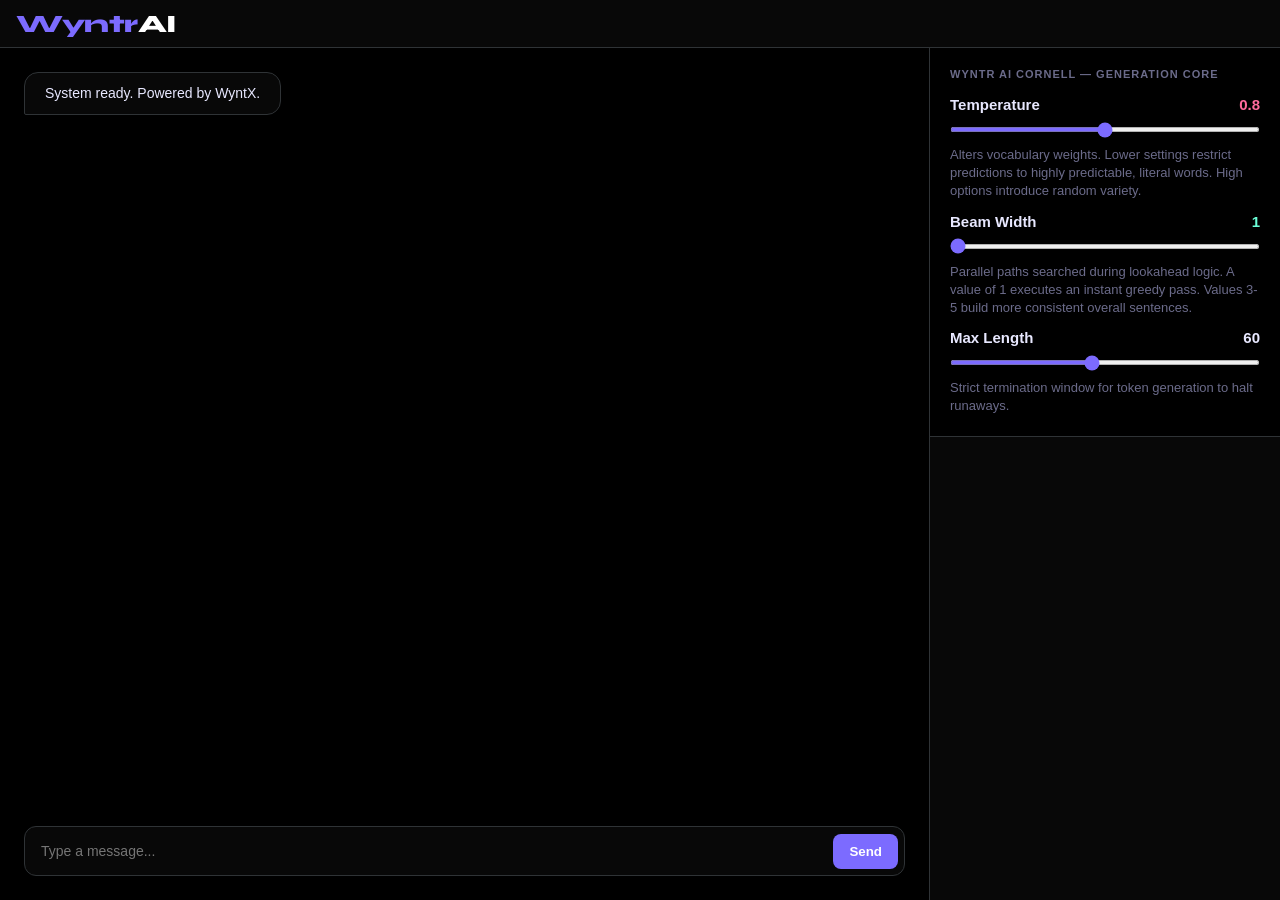
<file: index.html>
<!DOCTYPE html>
<html lang="en">
<head>
  <meta charset="UTF-8">
  <meta name="viewport" content="width=device-width, initial-scale=1.0">
  <title>WyntrAI Cornell</title>
  <link href="https://fonts.googleapis.com/css2?family=JetBrains+Mono:wght@300;400;600&family=Syne:wght@400;700;800&display=swap" rel="stylesheet">
  <style>
.layout-body,.msg-bubble,.msg-row{position:relative}.chat-sidebar,body{flex-direction:column}.chat-sidebar .panel,.layout-header{border-bottom:1px solid var(--border);display:flex}*,::after,::before{box-sizing:border-box;margin:0;padding:0}.ctrl-label-row,.panel-title{margin-bottom:4px;font-weight:600}:root{--bg:#000000;--surface:#080808;--surface2:#101010;--border:#2f3336;--accent:#7c6bff;--accent2:#ff6b9d;--accent3:#6bffd8;--text:#e8e8ff;--muted:#6b6b8a;--font-text:BlinkMacSystemFont,"Segoe UI",Roboto,Helvetica,Arial,sans-serif;--font-mono:monospace;--font-display:'Syne',sans-serif}::-webkit-scrollbar{width:7px}.chat-page,.msg-row{width:100%;display:flex}::-webkit-scrollbar-thumb{background-color:var(--border);border-radius:10px}body::-webkit-scrollbar{width:0}body{background:var(--bg);color:var(--text);font-family:var(--font-mono);font-size:13px;min-height:100vh;display:flex;overflow:hidden}.layout-header{height:48px;align-items:center;padding:0 16px;background:var(--surface);z-index:10}.logo{font-family:var(--font-display);font-weight:800;font-size:25px;letter-spacing:-.5px;color:var(--accent);cursor:pointer}#replyBanner,.chat-sidebar,.msg-bubble,.thinking-label{font-family:var(--font-text)}#replyBanner,.ctrl-desc,.panel-title,.reply-btn{color:var(--muted)}.logo span{color:#fff}.layout-body{flex:1;display:flex}.chat-page{height:calc(100vh - 48px)}.chat-main{flex:1;display:flex;flex-direction:column;border-right:1px solid var(--border);background:0 0}.chat-history{flex:1;overflow-y:auto;padding:24px;display:flex;flex-direction:column;gap:20px}.msg-row{align-items:center;animation:.2s fadeIn}.reply-btn{opacity:0;cursor:pointer;transition:.2s;padding:0 10px;display:flex;align-items:center}.msg-row:hover .reply-btn{opacity:1}.reply-btn:hover{color:var(--accent);transform:scale(1.1)}.reply-btn svg{width:16px;height:16px;fill:currentColor}.msg-row.bot{justify-content:flex-start}.msg-row.bot .reply-btn{order:2}.msg-row.bot .msg-bubble,.msg-row.user .reply-btn{order:1}.msg-row.user{justify-content:flex-end}.msg-row.user .msg-bubble{order:2;background:var(--accent);color:#fff;border-bottom-right-radius:2px;box-shadow:0 4px 12px #7c6bff20}.msg-bubble{max-width:100%;padding:10px 20px;border-radius:14px;line-height:1.5;font-size:14px}.msg-row.bot .msg-bubble{background:var(--surface);border:1px solid var(--border);color:var(--text);border-bottom-left-radius:2px}.chat-input-area{padding:16px 24px 24px;background:#000}.chat-sidebar,.input-wrapper,.thinking-bubble{background:var(--surface)}.input-wrapper{display:flex;border:1px solid var(--border);border-radius:12px;padding:6px;align-items:center}.input-wrapper button,.input-wrapper input{color:#fff;border:none;font-family:var(--font-text)}.input-wrapper input{flex:1;background:0 0;outline:0;font-size:14px;padding:10px}.input-wrapper button{background:var(--accent);border-radius:8px;padding:10px 16px;font-weight:600;cursor:pointer;transition:background .2s}.input-wrapper button:hover{background:#6b5ae6}.chat-sidebar{width:350px;height:100%;display:flex;overflow-y:auto}.chat-sidebar .panel{padding:20px;flex-direction:column;gap:12px;background:#000}.panel-title{font-size:11px;text-transform:uppercase;letter-spacing:1px}.ctrl-label-row{display:flex;justify-content:space-between;font-size:15px}#replyBanner,.sidebar-close-btn{display:none}.ctrl-desc{font-size:13px;line-height:1.4;margin-top:4px}input[type=range]{accent-color:var(--accent);background:var(--surface2);height:5px;border-radius:3px;outline:0;width:100%;margin:10px 0}@keyframes fadeIn{from{opacity:0;transform:translateY(4px)}to{opacity:1;transform:translateY(0)}}.thinking-bubble{display:flex;align-items:center;gap:10px;padding:12px 18px;border:1px solid var(--border);border-radius:14px 14px 14px 2px;animation:.2s fadeIn}.thinking-dots{display:flex;align-items:center;gap:5px}.thinking-dots span{width:5px;height:5px;border-radius:50%;background:var(--text);display:block;animation:1.2s ease-in-out infinite dotPulse}.thinking-dots span:first-child{animation-delay:0s}.thinking-dots span:nth-child(2){animation-delay:.2s}.thinking-dots span:nth-child(3){animation-delay:.4s}@keyframes dotPulse{0%,100%,60%{transform:scale(1);opacity:.4}30%{transform:scale(1.5);opacity:1}}.thinking-label{font-size:13px;font-weight:500;background:linear-gradient(90deg,var(--muted) 0,var(--text) 40%,#fff 60%,var(--muted) 100%);background-size:200% auto;-webkit-background-clip:text;-webkit-text-fill-color:transparent;background-clip:text;animation:2s linear infinite shimmer}@keyframes shimmer{0%{background-position:200% center}100%{background-position:-200% center}}@media (max-width:768px){body{overflow:auto}.chat-page{flex-direction:column;height:auto}.chat-main{min-height:calc(100vh - 48px);max-height:calc(100vh - 48px);border-right:none}.msg-bubble{max-width:100%}.chat-sidebar{position:fixed;top:0;left:0;width:100vw;height:100vh;background:#0d0d11;z-index:1000;transform:translateX(-100%);transition:transform .3s cubic-bezier(.4, 0, .2, 1);box-shadow:5px 0 25px rgba(0,0,0,.5)}.chat-input-area{padding:16px 14px 14px}.chat-sidebar.open{transform:translateX(0)}.sidebar-close-btn{display:block;background:0 0;border:none;color:var(--text);font-size:28px;cursor:pointer;position:absolute;top:12px;right:16px;line-height:1;z-index:11}.chat-sidebar .panel{padding-top:50px}.chat-history{padding:20px 14px}}.bg-space{position:fixed;inset:0;width:100%;height:100%;border:none;z-index:-1;pointer-events:none}@media(max-width:700px){.bg-space{display:none}}#replyBanner{align-items:center;justify-content:space-between;background:var(--surface2);border-left:4px solid var(--accent);padding:8px 12px;margin-bottom:8px;border-radius:4px;font-size:12px}
.thought-panel{background:var(--surface);border:1px solid var(--border);border-radius:14px 14px 14px 2px;padding:10px 16px;max-width:100%}
.thought-log{max-height:170px;overflow-y:auto;display:flex;flex-direction:column;gap:3px;margin-top:8px;font-family:var(--font-mono);font-size:11.5px;color:var(--muted);line-height:1.5}
.thought-line{white-space:pre-wrap;word-break:break-word}
.thought-line .chosen{color:var(--accent3);font-weight:600}
.msg-details{display:none;margin-top:12px;border-top:1px solid var(--border);padding-top:8px;animation:.2s fadeIn}
.msg-details .thought-log{margin-top:0;border-top:none;padding-top:0}
.token-meta{margin:8px 0;padding-top:6px;font-family:var(--font-mono);font-size:11px;color:var(--muted);display:flex;justify-content:space-between;gap:12px;user-select:none}
.token-meta b{color:var(--text);font-weight:600}
.live-token-badge{margin-left:auto;font-family:var(--font-mono);font-size:11px;color:var(--muted);background:var(--surface2);padding:4px 8px;border-radius:6px;border:1px solid var(--border)}
.live-token-badge b{color:var(--text);font-weight:600}
  </style>
</head>
<iframe class="bg-space" src="https://wyntx.netlify.app/space.html"></iframe>
<body>

  <header class="layout-header">
    <div class="logo" onclick="toggleSidebar(true)">Wyntr<span>AI</span></div>
  </header>

  <main class="layout-body">
    <div class="chat-page">
      <div class="chat-main">
        <div class="chat-history" id="chatHistory">
          <div class="msg-row bot">
            <div class="msg-bubble">System ready. Powered by WyntX.</div>
          </div>
        </div>
        <div class="chat-input-area">
          <div id="replyBanner">
              <div style="white-space: nowrap; overflow: hidden; text-overflow: ellipsis; max-width: 90%;">
                  ↳ Replying to: <span id="replyContent" style="color: var(--text);"></span>
              </div>
              <div onclick="clearReply()" style="cursor: pointer; font-size: 18px; line-height: 1; font-weight: bold; padding: 0 4px;">×</div>
          </div>
          <div class="input-wrapper">
            <input type="text" id="inputText" placeholder="Type a message..." onkeydown="if(event.key==='Enter')sendMessage()">
            <button onclick="sendMessage()">Send</button>
          </div>
        </div>
      </div>
      
      <div class="chat-sidebar" id="chatSidebar">
        <button class="sidebar-close-btn" onclick="toggleSidebar(false)">&times;</button>
        <div class="panel">
          <p class="panel-title">Wyntr AI Cornell — Generation Core</p>
          
          <div>
            <div class="ctrl-label-row">
              <span>Temperature</span>
              <span id="lblTemp" style="color:var(--accent2)">0.8</span>
            </div>
            <input type="range" id="paramTemp" min="0.1" max="1.5" step="0.1" value="0.8" 
                   oninput="document.getElementById('lblTemp').textContent=this.value">
            <div class="ctrl-desc">Alters vocabulary weights. Lower settings restrict predictions to highly predictable, literal words. High options introduce random variety.</div>
          </div>

          <div>
            <div class="ctrl-label-row">
              <span>Beam Width</span>
              <span id="lblBeam" style="color:var(--accent3)">1</span>
            </div>
            <input type="range" id="paramBeam" min="1" max="5" step="1" value="1" 
                   oninput="document.getElementById('lblBeam').textContent=this.value">
            <div class="ctrl-desc">Parallel paths searched during lookahead logic. A value of 1 executes an instant greedy pass. Values 3-5 build more consistent overall sentences.</div>
          </div>

          <div>
            <div class="ctrl-label-row">
              <span>Max Length</span>
              <span id="lblMaxLen" style="color:var(--text)">60</span>
            </div>
            <input type="range" id="paramMaxLen" min="10" max="120" step="5" value="60" 
                   oninput="document.getElementById('lblMaxLen').textContent=this.value">
            <div class="ctrl-desc">Strict termination window for token generation to halt runaways.</div>
          </div>
        </div>
      </div>
    </div>
  </main>

  <script>
    window.activeReplyText = null;

    function clearReply() {
        document.getElementById('replyBanner').style.display = 'none';
        window.activeReplyText = null;
    }

    function estimateTokens(text) {
        if (!text) return 0;
        return text.trim().split(/\s+|([!?.,])/).filter(Boolean).length;
    }

    function appendMessageBubble(text, sender) {
        const history = document.getElementById('chatHistory');
        const row = document.createElement('div');
        row.className = `msg-row ${sender}`;

        const bubble = document.createElement('div');
        bubble.className = 'msg-bubble';
        bubble.innerHTML = text; 

        const replyBtn = document.createElement('div');
        replyBtn.className = 'reply-btn';
        replyBtn.title = 'Reply explicitly';
        replyBtn.innerHTML = `<svg viewBox="0 0 24 24"><path d="M10 9V5l-7 7 7 7v-4.1c5 0 8.5 1.6 11 5.1-1-5-4-10-11-11z"/></svg>`;
        
        replyBtn.onclick = () => {
            const cleanText = bubble.innerText.replace(/\n/g, ' ').trim();
            document.getElementById('replyContent').textContent = cleanText;
            document.getElementById('replyBanner').style.display = 'flex';
            document.getElementById('inputText').focus(); 
            window.activeReplyText = cleanText;
        };

        if (sender === 'bot') {
            row.appendChild(bubble);
            row.appendChild(replyBtn);
        } else {
            row.appendChild(replyBtn);
            row.appendChild(bubble);
        }

        history.appendChild(row);
        history.scrollTop = history.scrollHeight;
        return row;
    }

    const SERVER = window.location.hostname === '127.0.0.1' || window.location.hostname === 'localhost'
      ? 'http://127.0.0.1:7860'
      : window.location.origin;

    let lastSentMessage = "";
    let chatHistoryLog = []; 

    function toggleSidebar(open) {
      if (window.innerWidth <= 768) {
        const sidebar = document.getElementById('chatSidebar');
        if (open) {
          sidebar.classList.add('open');
        } else {
          sidebar.classList.remove('open');
        }
      }
    }

    async function sendMessage() {
        const input = document.getElementById('inputText');
        const message = input.value.trim();
        if (!message) return;

        let displayMessage = message;
        let payloadMessage = message;
        let isExplicitReply = false; 

        if (window.activeReplyText) {
            displayMessage = `
                <div style="font-size: 12px; background: rgba(0,0,0,0.3);padding:10px 13px;margin:-10px -20px 6px -20px;border-radius:14px 14px 0 0;">
                    ↳ ${window.activeReplyText}
                </div>
                ${message}
            `;
            payloadMessage = `[Regarding what was mentioned: "${window.activeReplyText}"] ${message}`;
            isExplicitReply = true; 
            clearReply();
        }

        appendMessageBubble(displayMessage, 'user');
        input.value = '';

        const currentPayloadHistory = [...chatHistoryLog];
        chatHistoryLog.push({ role: "user", content: payloadMessage });

        const fullPromptString = currentPayloadHistory.map(m => m.content).join(" ") + " " + payloadMessage;
        const estimatedPromptTokens = estimateTokens(fullPromptString);

        const tempVal   = parseFloat(document.getElementById('paramTemp').value);
        const beamVal   = parseInt(document.getElementById('paramBeam').value);
        const maxLenVal = parseInt(document.getElementById('paramMaxLen').value);

        const { row: thoughtRow, logEl, liveBadgeEl } = showThoughtStream(estimatedPromptTokens);
        const thoughtLines = [];

        try {
          const response = await fetch(`${SERVER}/predict_stream`, {
            method: 'POST',
            headers: { 'Content-Type': 'application/json' },
            body: JSON.stringify({
              sentence: payloadMessage,
              history: currentPayloadHistory,
              temperature: tempVal,
              beam_width: beamVal,
              max_len: maxLenVal
            })
          });

          if (!response.ok || !response.body) throw new Error("Network offline");

          const reader = response.body.getReader();
          const decoder = new TextDecoder();
          let buffer = "";
          let finalPayload = null;

          while (true) {
            const { value, done } = await reader.read();
            if (done) break;
            buffer += decoder.decode(value, { stream: true });

            const parts = buffer.split("\n\n");
            buffer = parts.pop();

            for (const part of parts) {
              const line = part.trim();
              if (!line.startsWith("data:")) continue;
              const jsonStr = line.slice(5).trim();
              if (!jsonStr) continue;

              let evt;
              try { evt = JSON.parse(jsonStr); } catch (e) { continue; }

              if (evt.done) {
                finalPayload = evt;
              } else {
                const text = renderThoughtStep(evt);
                thoughtLines.push(text);
                appendThoughtLine(logEl, text, true);

                const currentGenTokens = thoughtLines.length;
                const currentTotal = estimatedPromptTokens + currentGenTokens;
                liveBadgeEl.innerHTML = `<b>${estimatedPromptTokens}</b> reads + <b>${currentGenTokens}</b> gen (${currentTotal})`;
              }
            }
          }

          removeThinking(thoughtRow);

          let rawResponse = (finalPayload && finalPayload.response) || "";
          let cleanResponse = rawResponse.replace(/([!?.,])/g, ' $1 ');

          cleanResponse = cleanResponse.replace(/\s+([!?.,])/g, '$1')
                                      .replace(/\b(.+?)(?:\s+\1\b)+/gi, '$1')
                                      .replace(/([!?.,])\s*/g, '$1 ')
                                      .replace(/\s+\./g, '.')
                                      .replace(/(.)\1{2,}/gi, '$1$1')
                                      .replace(/(\w)\s’\s(\w)/g, "$1’$2")
                                      .replace(/(\w)\s'\s(\w)/g, "$1'$2")
                                      .trim();

          const promptTokens = (finalPayload && finalPayload.prompt_tokens) ? finalPayload.prompt_tokens : estimatedPromptTokens;
          const genTokens = (finalPayload && finalPayload.gen_tokens) ? finalPayload.gen_tokens : thoughtLines.length;
          const totalTokens = promptTokens + genTokens;

          const botRow = appendMessageBubble(cleanResponse || "(empty response)", 'bot');
          attachThoughtDetails(botRow, thoughtLines, { promptTokens, genTokens, totalTokens });
          chatHistoryLog.push({ role: "bot", content: cleanResponse });

        } catch (err) {
          removeThinking(thoughtRow);
          appendMessageBubble("System communication interface error.", 'bot');
          console.error(err);
        }
    }

    function showThoughtStream(promptTokens = 0) {
      const history = document.getElementById('chatHistory');
      const row = document.createElement('div');
      row.className = 'msg-row bot';
      row.innerHTML = `
        <div class="thought-panel">
          <div class="thinking-bubble" style="border:none;padding:0;border-radius:0;display:flex;align-items:center;width:100%;">
            <div style="display:flex;align-items:center;gap:10px;">
              <div class="thinking-dots"><span></span><span></span><span></span></div>
              <span class="thinking-label">decoding</span>
            </div>
            <div class="live-token-badge"><b>${promptTokens}</b> read + <b>0</b> gen</div>
          </div>
          <div class="thought-log"></div>
        </div>`;
      history.appendChild(row);
      history.scrollTop = history.scrollHeight;
      return { 
        row, 
        logEl: row.querySelector('.thought-log'),
        liveBadgeEl: row.querySelector('.live-token-badge')
      };
    }

    function removeThinking(row) {
      if (row && row.parentNode) row.parentNode.removeChild(row);
    }

    function esc(s) {
      return String(s).replace(/[&<>]/g, c => ({ '&': '&amp;', '<': '&lt;', '>': '&gt;' }[c]));
    }

    function renderThoughtStep(evt) {
      if (evt.mode === 'greedy') {
        const chosen = evt.candidates.find(c => c.idx === evt.chosen_idx);
        const chosenWord = chosen ? chosen.word : '?';
        const chosenProb = chosen ? chosen.prob.toFixed(2) : '?';
        const alts = evt.candidates
          .filter(c => c.idx !== evt.chosen_idx)
          .map(c => `${esc(c.word)}(${c.prob.toFixed(2)})`)
          .join(' ');
        return `#${evt.step}  →  <span class="chosen">${esc(chosenWord)}</span> (${chosenProb})   alt: ${alts}`;
      }
      if (evt.mode === 'beam') {
        return `#${evt.step}  ` + evt.beams.map(b =>
          `[b${b.beam} ${b.score.toFixed(2)}: ` +
          b.top.map(t => `${esc(t.word)}(${t.logprob.toFixed(2)})`).join(' ') + `]`
        ).join('  ');
      }
      return esc(JSON.stringify(evt));
    }

    function appendThoughtLine(logEl, html, autoscroll) {
      const line = document.createElement('div');
      line.className = 'thought-line';
      line.innerHTML = html;
      logEl.appendChild(line);
      if (autoscroll) {
        logEl.scrollTop = logEl.scrollHeight;
        const history = document.getElementById('chatHistory');
        if (history) history.scrollTop = history.scrollHeight;
      }
    }

    function attachThoughtDetails(botRow, thoughtLines, tokens) {
      const bubble = botRow.querySelector('.msg-bubble');
      if (!bubble) return;

      const detailsContainer = document.createElement('div');
      detailsContainer.className = 'msg-details';

      if (thoughtLines.length) {
        const log = document.createElement('div');
        log.className = 'thought-log';
        thoughtLines.forEach(t => appendThoughtLine(log, t, false));
        detailsContainer.appendChild(log);
      }

      if (tokens) {
        const meta = document.createElement('div');
        meta.className = 'token-meta';
        meta.innerHTML = `
          <span><b>${tokens.promptTokens}</b> reads + <b>${tokens.genTokens}</b> generated</span>
          <span><b>${tokens.totalTokens}</b> tokens</span>
        `;
        detailsContainer.appendChild(meta);
      }

      if (detailsContainer.children.length > 0) {
        detailsContainer.addEventListener('click', (e) => e.stopPropagation());
        bubble.appendChild(detailsContainer);

        bubble.style.cursor = 'pointer';
        bubble.title = 'Click to show/hide reasoning steps and token metrics';
        
        bubble.addEventListener('click', () => {
          if (window.getSelection().toString().length > 0) return;
          const isHidden = (detailsContainer.style.display === '' || detailsContainer.style.display === 'none');
          detailsContainer.style.display = isHidden ? 'block' : 'none';
        });
      }
    }
  </script>
</body>
</html>
</file>
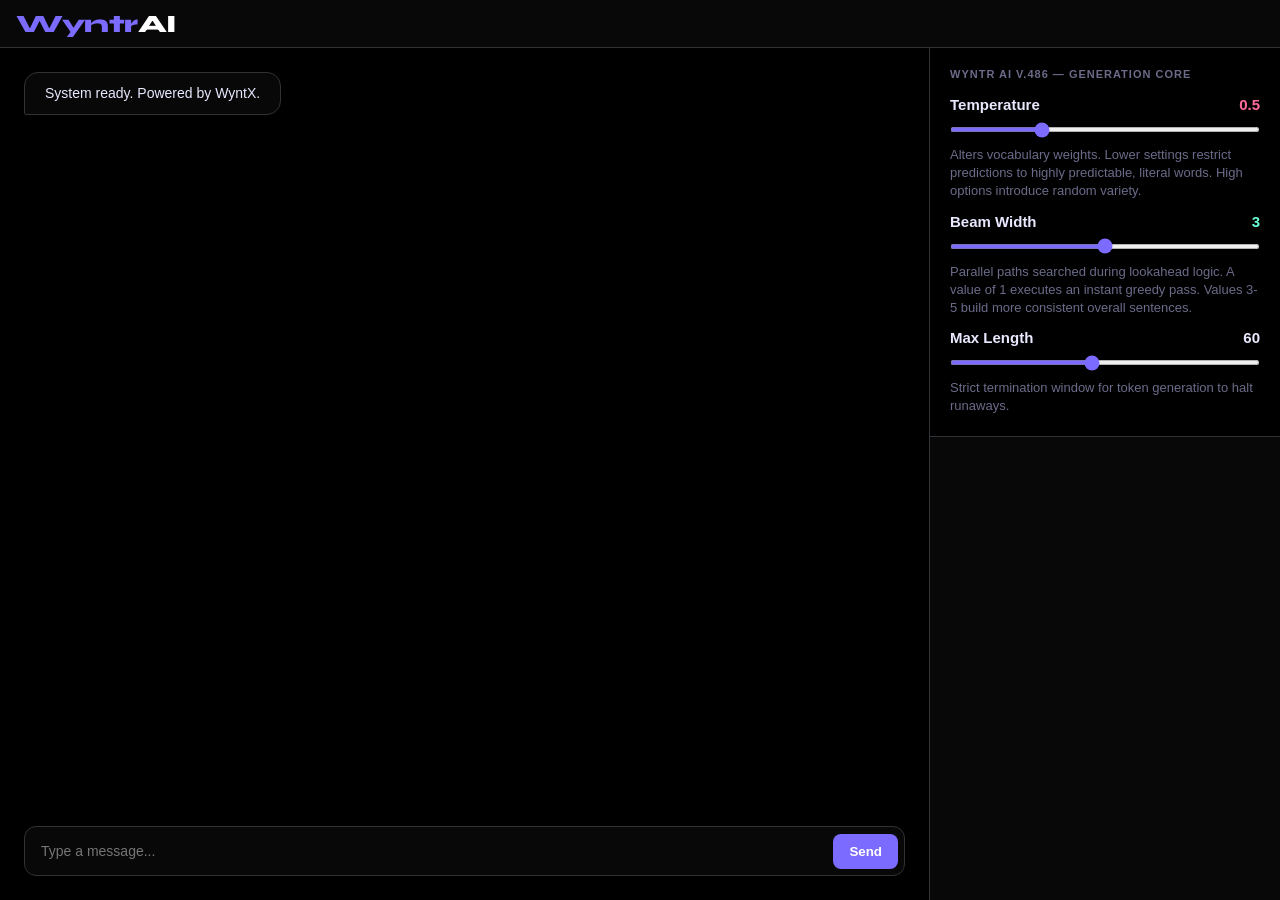
<file: Wyntr_chatbot/index.html>
<!DOCTYPE html>
<html lang="en">
<head>
  <meta charset="UTF-8">
  <meta name="viewport" content="width=device-width, initial-scale=1.0">
  <title>WyntrAI V.486</title>
  <link href="https://fonts.googleapis.com/css2?family=JetBrains+Mono:wght@300;400;600&family=Syne:wght@400;700;800&display=swap" rel="stylesheet">
  <style>
.layout-body,.msg-bubble,.msg-row{position:relative}.chat-sidebar,body{flex-direction:column}.chat-sidebar .panel,.layout-header{border-bottom:1px solid var(--border);display:flex}*,::after,::before{box-sizing:border-box;margin:0;padding:0}.ctrl-label-row,.panel-title{margin-bottom:4px;font-weight:600}:root{--bg:#000000;--surface:#080808;--surface2:#101010;--border:#2f3336;--accent:#7c6bff;--accent2:#ff6b9d;--accent3:#6bffd8;--text:#e8e8ff;--muted:#6b6b8a;--font-text:BlinkMacSystemFont,\"Segoe UI\",Roboto,Helvetica,Arial,sans-serif;--font-mono:monospace;--font-display:'Syne',sans-serif}::-webkit-scrollbar{width:7px}.chat-page,.msg-row{width:100%;display:flex}::-webkit-scrollbar-thumb{background-color:var(--border);border-radius:10px}body::-webkit-scrollbar{width:0}body{background:var(--bg);color:var(--text);font-family:var(--font-mono);font-size:13px;min-height:100vh;display:flex;overflow:hidden}.layout-header{height:48px;align-items:center;padding:0 16px;background:var(--surface);z-index:10}.logo{font-family:var(--font-display);font-weight:800;font-size:25px;letter-spacing:-.5px;color:var(--accent);cursor:pointer}#replyBanner,.chat-sidebar,.ctx-enriched,.msg-bubble,.thinking-label{font-family:var(--font-text)}#replyBanner,.ctrl-desc,.panel-title,.reply-btn{color:var(--muted)}.logo span{color:#fff}.layout-body{flex:1;display:flex}.chat-page{height:calc(100vh - 48px)}.chat-main{flex:1;display:flex;flex-direction:column;border-right:1px solid var(--border);background:0 0}.chat-history{flex:1;overflow-y:auto;padding:24px;display:flex;flex-direction:column;gap:20px}.msg-row{align-items:center;animation:.2s fadeIn}.reply-btn{opacity:0;cursor:pointer;transition:.2s;padding:0 10px;display:flex;align-items:center}.msg-row:hover .reply-btn{opacity:1}.reply-btn:hover{color:var(--accent);transform:scale(1.1)}.reply-btn svg{width:16px;height:16px;fill:currentColor}.msg-row.bot{justify-content:flex-start}.msg-row.bot .reply-btn{order:2}.msg-row.bot .msg-bubble,.msg-row.user .reply-btn{order:1}.msg-row.user{justify-content:flex-end}.msg-row.user .msg-bubble{order:2;background:var(--accent);color:#fff;border-bottom-right-radius:2px;box-shadow:0 4px 12px #7c6bff20}.msg-bubble{max-width:70%;padding:10px 20px;border-radius:14px;line-height:1.5;font-size:14px}.msg-row.bot .msg-bubble{background:var(--surface);border:1px solid var(--border);color:var(--text);border-bottom-left-radius:2px}.chat-input-area{padding:16px 24px 24px;background:#000}.chat-sidebar,.input-wrapper,.thinking-bubble{background:var(--surface)}.input-wrapper{display:flex;border:1px solid var(--border);border-radius:12px;padding:6px;align-items:center}.input-wrapper button,.input-wrapper input{color:#fff;border:none;font-family:var(--font-text)}.input-wrapper input{flex:1;background:0 0;outline:0;font-size:14px;padding:10px}.input-wrapper button{background:var(--accent);border-radius:8px;padding:10px 16px;font-weight:600;cursor:pointer;transition:background .2s}.input-wrapper button:hover{background:#6b5ae6}.chat-sidebar{width:350px;height:100%;display:flex;overflow-y:auto}.chat-sidebar .panel{padding:20px;flex-direction:column;gap:12px;background:#000}.panel-title{font-size:11px;text-transform:uppercase;letter-spacing:1px}.ctrl-label-row{display:flex;justify-content:space-between;font-size:15px}#replyBanner,.sidebar-close-btn{display:none}.ctrl-desc{font-size:13px;line-height:1.4;margin-top:4px}input[type=range]{accent-color:var(--accent);background:var(--surface2);height:5px;border-radius:3px;outline:0;width:100%;margin:10px 0}@keyframes fadeIn{from{opacity:0;transform:translateY(4px)}to{opacity:1;transform:translateY(0)}}.thinking-bubble{display:flex;align-items:center;gap:10px;padding:12px 18px;border:1px solid var(--border);border-radius:14px 14px 14px 2px;animation:.2s fadeIn}.thinking-dots{display:flex;align-items:center;gap:5px}.thinking-dots span{width:5px;height:5px;border-radius:50%;background:var(--text);display:block;animation:1.2s ease-in-out infinite dotPulse}.thinking-dots span:first-child{animation-delay:0s}.thinking-dots span:nth-child(2){animation-delay:.2s}.thinking-dots span:nth-child(3){animation-delay:.4s}@keyframes dotPulse{0%,100%,60%{transform:scale(1);opacity:.4}30%{transform:scale(1.5);opacity:1}}.thinking-label{font-size:13px;font-weight:500;background:linear-gradient(90deg,var(--muted) 0,var(--text) 40%,#fff 60%,var(--muted) 100%);background-size:200% auto;-webkit-background-clip:text;-webkit-text-fill-color:transparent;background-clip:text;animation:2s linear infinite shimmer}@keyframes shimmer{0%{background-position:200% center}100%{background-position:-200% center}}@media (max-width:768px){body{overflow:auto}.chat-page{flex-direction:column;height:auto}.chat-main{min-height:calc(100vh - 48px);max-height:calc(100vh - 48px);border-right:none}.msg-bubble{max-width:100%}.chat-sidebar{position:fixed;top:0;left:0;width:100vw;height:100vh;background:#0d0d11;z-index:1000;transform:translateX(-100%);transition:transform .3s cubic-bezier(.4, 0, .2, 1);box-shadow:5px 0 25px rgba(0,0,0,.5)}.chat-input-area{padding:16px 14px 14px}.chat-sidebar.open{transform:translateX(0)}.sidebar-close-btn{display:block;background:0 0;border:none;color:var(--text);font-size:28px;cursor:pointer;position:absolute;top:12px;right:16px;line-height:1;z-index:11}.chat-sidebar .panel{padding-top:50px}.chat-history{padding:20px 14px}}.bg-space{position:fixed;inset:0;width:100%;height:100%;border:none;z-index:-1;pointer-events:none}@media(max-width:700px){.bg-space{display:none}}.ctx-enriched{font-size:13px;color:#9a9ab8;margin-top:3px;max-width:350px;overflow:hidden;text-overflow:ellipsis;white-space:nowrap;position:relative}#replyBanner{align-items:center;justify-content:space-between;background:var(--surface2);border-left:4px solid var(--accent);padding:8px 12px;margin-bottom:8px;border-radius:4px;font-size:12px}
  </style>
</head>
<iframe class="bg-space" src="https://wyntx.netlify.app/space.html"></iframe>
<body>

  <header class="layout-header">
    <div class="logo" onclick="toggleSidebar(true)">Wyntr<span>AI</span></div>
  </header>

  <main class="layout-body">
    <div class="chat-page">
      <div class="chat-main">
        <div class="chat-history" id="chatHistory">
          <div class="msg-row bot">
            <div class="msg-bubble">System ready. Powered by WyntX.</div>
          </div>
        </div>
        <div class="chat-input-area">
          <div id="replyBanner">
              <div style="white-space: nowrap; overflow: hidden; text-overflow: ellipsis; max-width: 90%;">
                  ↳ Replying to: <span id="replyContent" style="color: var(--text);"></span>
              </div>
              <div onclick="clearReply()" style="cursor: pointer; font-size: 18px; line-height: 1; font-weight: bold; padding: 0 4px;">×</div>
          </div>
          <div class="input-wrapper">
            <input type="text" id="inputText" placeholder="Type a message..." onkeydown="if(event.key==='Enter')sendMessage()">
            <button onclick="sendMessage()">Send</button>
          </div>
        </div>
      </div>
      
      <div class="chat-sidebar" id="chatSidebar">
        <button class="sidebar-close-btn" onclick="toggleSidebar(false)">&times;</button>
        <div class="panel">
          <p class="panel-title">Wyntr AI V.486 — Generation Core</p>
          
          <div>
            <div class="ctrl-label-row">
              <span>Temperature</span>
              <span id="lblTemp" style="color:var(--accent2)">0.5</span>
            </div>
            <input type="range" id="paramTemp" min="0.1" max="1.5" step="0.1" value="0.5" 
                   oninput="document.getElementById('lblTemp').textContent=this.value">
            <div class="ctrl-desc">Alters vocabulary weights. Lower settings restrict predictions to highly predictable, literal words. High options introduce random variety.</div>
          </div>

          <div>
            <div class="ctrl-label-row">
              <span>Beam Width</span>
              <span id="lblBeam" style="color:var(--accent3)">3</span>
            </div>
            <input type="range" id="paramBeam" min="1" max="5" step="1" value="3" 
                   oninput="document.getElementById('lblBeam').textContent=this.value">
            <div class="ctrl-desc">Parallel paths searched during lookahead logic. A value of 1 executes an instant greedy pass. Values 3-5 build more consistent overall sentences.</div>
          </div>

          <div>
            <div class="ctrl-label-row">
              <span>Max Length</span>
              <span id="lblMaxLen" style="color:var(--text)">60</span>
            </div>
            <input type="range" id="paramMaxLen" min="10" max="120" step="5" value="60" 
                   oninput="document.getElementById('lblMaxLen').textContent=this.value">
            <div class="ctrl-desc">Strict termination window for token generation to halt runaways.</div>
          </div>
        </div>
      </div>
    </div>
  </main>

  <script>
    window.activeReplyText = null;

    function clearReply() {
        document.getElementById('replyBanner').style.display = 'none';
        window.activeReplyText = null;
    }

    function appendMessageBubble(text, sender) {
        const history = document.getElementById('chatHistory');
        const row = document.createElement('div');
        row.className = `msg-row ${sender}`;

        const bubble = document.createElement('div');
        bubble.className = 'msg-bubble';
        bubble.innerHTML = text; 

        const replyBtn = document.createElement('div');
        replyBtn.className = 'reply-btn';
        replyBtn.title = 'Reply explicitly';
        replyBtn.innerHTML = `<svg viewBox="0 0 24 24"><path d="M10 9V5l-7 7 7 7v-4.1c5 0 8.5 1.6 11 5.1-1-5-4-10-11-11z"/></svg>`;
        
        replyBtn.onclick = () => {
            const cleanText = bubble.innerText.replace(/\n/g, ' ').trim();
            document.getElementById('replyContent').textContent = cleanText;
            document.getElementById('replyBanner').style.display = 'flex';
            document.getElementById('inputText').focus(); 
            window.activeReplyText = cleanText;
        };

        if (sender === 'bot') {
            row.appendChild(bubble);
            row.appendChild(replyBtn);
        } else {
            row.appendChild(replyBtn);
            row.appendChild(bubble);
        }

        history.appendChild(row);
        history.scrollTop = history.scrollHeight;
        return row;
    }

    const SERVER = window.location.hostname === '127.0.0.1' || window.location.hostname === 'localhost'
      ? 'http://127.0.0.1:7860'
      : window.location.origin;

    let lastSentMessage = "";
    let chatHistoryLog = []; 

    function toggleSidebar(open) {
      if (window.innerWidth <= 768) {
        const sidebar = document.getElementById('chatSidebar');
        if (open) {
          sidebar.classList.add('open');
        } else {
          sidebar.classList.remove('open');
        }
      }
    }

    async function sendMessage() {
        const input = document.getElementById('inputText');
        const message = input.value.trim();
        if (!message) return;

        let displayMessage = message;
        let payloadMessage = message;
        let isExplicitReply = false; 

        if (window.activeReplyText) {
            displayMessage = `
                <div style="font-size: 12px; background: rgba(0,0,0,0.3);padding:10px 13px;margin:-10px -20px 6px -20px;border-radius:14px 14px 0 0;">
                    ↳ ${window.activeReplyText}
                </div>
                ${message}
            `;
            payloadMessage = `[Regarding what was mentioned: "${window.activeReplyText}"] ${message}`;
            isExplicitReply = true; 
            clearReply();
        }

        appendMessageBubble(displayMessage, 'user');
        input.value = '';

        const currentPayloadHistory = [...chatHistoryLog];
        chatHistoryLog.push({ role: "user", content: payloadMessage });

        const thinkingRow = showThinking();

        const tempVal   = parseFloat(document.getElementById('paramTemp').value);
        const beamVal   = parseInt(document.getElementById('paramBeam').value);
        const maxLenVal = parseInt(document.getElementById('paramMaxLen').value);

        try {
          const response = await fetch(`${SERVER}/predict`, {
            method: 'POST',
            headers: { 'Content-Type': 'application/json' },
            body: JSON.stringify({
              sentence: payloadMessage,
              history: currentPayloadHistory,
              temperature: tempVal,
              beam_width: beamVal,
              max_len: maxLenVal
            })
          });

          if (!response.ok) throw new Error("Network offline");
          const payload = await response.json();

          if (payload.ctx_source && payload.ctx_source !== 'current' && payload.enriched !== payloadMessage) {
            if (!isExplicitReply) {
              appendContextBubble(payload.ctx_source, payload.enriched, thinkingRow);
            }
          }

          let rawResponse = payload.response || "";
          let cleanResponse = rawResponse.replace(/([!?.,])/g, ' $1 ');

          cleanResponse = cleanResponse.replace(/\s+([!?.,])/g, '$1')
                                      .replace(/\b(.+?)(?:\s+\1\b)+/gi, '$1')
                                      .replace(/([!?.,])\s*/g, '$1 ')
                                      .replace(/\s+\./g, '.')
                                      .replace(/(.)\1{2,}/gi, '$1$1')
                                      .replace(/(\w)\s’\s(\w)/g, "$1’$2")
                                      .replace(/(\w)\s'\s(\w)/g, "$1'$2")
                                      .trim();                        

          removeThinking(thinkingRow);
          appendMessageBubble(cleanResponse, 'bot');
          chatHistoryLog.push({ role: "bot", content: cleanResponse });

        } catch (err) {
          removeThinking(thinkingRow);
          appendMessageBubble("System communication interface error.", 'bot');
          console.error(err);
        }
    }

    function appendContextBubble(source, enriched, referenceNode) {
      const history = document.getElementById('chatHistory');
      const row = document.createElement('div');
      
      row.className = 'msg-row user'; 
      row.style.marginTop = '-12px'; 
      
      row.innerHTML = `<div class="ctx-enriched">↳ ${enriched}</div>`;
        
      if (referenceNode && referenceNode.parentNode) {
        history.insertBefore(row, referenceNode);
      } else {
        history.appendChild(row);
      }
      history.scrollTop = history.scrollHeight;
    }

    function showThinking() {
      const history = document.getElementById('chatHistory');
      const row = document.createElement('div');
      row.className = 'msg-row bot';
      row.innerHTML = '<div class="thinking-bubble"><div class="thinking-dots"><span></span><span></span><span></span></div><span class="thinking-label">thinking</span></div>';
      history.appendChild(row);
      history.scrollTop = history.scrollHeight;
      return row;
    }

    function removeThinking(row) {
      if (row && row.parentNode) row.parentNode.removeChild(row);
    }
  </script>
</body>
</html>
</file>
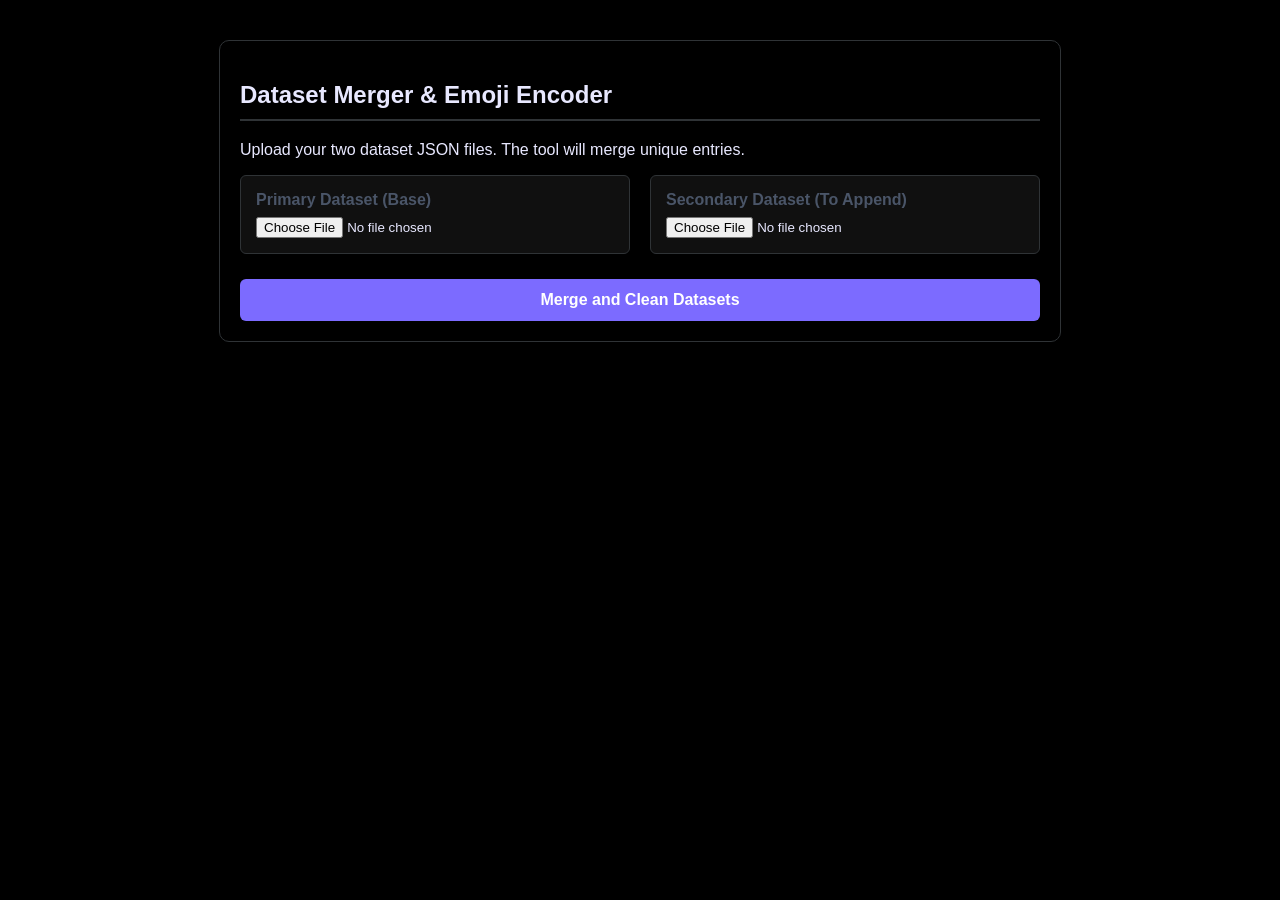
<file: tools/Data merger.html>
<!DOCTYPE html>
<html lang="en">
<head>
    <meta charset="UTF-8">
    <meta name="viewport" content="width=device-width, initial-scale=1.0">
    <title>Dataset Merger</title>
    <style>
body,h2{color:#e8e8ff}button,label{font-weight:700}body{font-family:'Segoe UI',Tahoma,Geneva,Verdana,sans-serif;background-color:#000;max-width:800px;margin:40px auto;padding:20px;box-shadow:0 4px 12px rgba(0,0,0,.1);border-radius:10px;border:1px solid #2f3336}h2{border-bottom:2px solid #2f3336;padding-bottom:10px}.file-input-container{display:grid;grid-template-columns:1fr 1fr;gap:20px;margin-bottom:25px}.input-group{background:#101010;padding:15px;border:1px solid #2f3336;border-radius:6px}label{display:block;margin-bottom:8px;color:#4a5568}button{background-color:#7c6bff;color:#fff;border:none;padding:12px 24px;font-size:16px;border-radius:6px;cursor:pointer;transition:background .2s;width:100%}button:hover{opacity:.8}#status{margin-top:20px;padding:15px;border-radius:6px;display:none;line-height:1.6}.success{background-color:#c6f6d5;color:#22543d;border:1px solid #9ae6b4}.error{background-color:#fed7d7;color:#742a2a;border:1px solid #feb2b2}
    </style>
</head>
<body>

    <h2>Dataset Merger & Emoji Encoder</h2>
    <p>Upload your two dataset JSON files. The tool will merge unique entries.</p>

    <div class="file-input-container">
        <div class="input-group">
            <label for="file1">Primary Dataset (Base)</label>
            <input type="file" id="file1" accept=".json">
        </div>
        <div class="input-group">
            <label for="file2">Secondary Dataset (To Append)</label>
            <input type="file" id="file2" accept=".json">
        </div>
    </div>

    <button id="mergeBtn">Merge and Clean Datasets</button>

    <div id="status"></div>

    <script>
        function readFileAsJson(file) {
            return new Promise((resolve, reject) => {
                const reader = new FileReader();
                reader.onload = (e) => {
                    try {
                        resolve(JSON.parse(e.target.result));
                    } catch (err) {
                        reject(new Error(`Failed to parse JSON for ${file.name}.`));
                    }
                };
                reader.onerror = () => reject(new Error(`Error reading file ${file.name}`));
                reader.readAsText(file);
            });
        }

        document.getElementById('mergeBtn').addEventListener('click', async () => {
            const file1Input = document.getElementById('file1').files[0];
            const file2Input = document.getElementById('file2').files[0];
            const statusDiv = document.getElementById('status');

            statusDiv.style.display = 'none';

            if (!file1Input || !file2Input) {
                statusDiv.style.display = 'block';
                statusDiv.className = 'error';
                statusDiv.textContent = 'Please select both JSON files.';
                return;
            }

            try {
                const data1 = await readFileAsJson(file1Input);
                const data2 = await readFileAsJson(file2Input);

                if (!data1.conversations || !data2.conversations) {
                    throw new Error("Both JSON files must contain a 'conversations' array.");
                }

                const baseInputs = new Set(data1.conversations.map(c => String(c.input).trim()));
                const mergedConversations = [...data1.conversations];
                let addedCount = 0;

                data2.conversations.forEach(item => {
                    const normalizedInput = String(item.input).trim();
                    if (!baseInputs.has(normalizedInput)) {
                        mergedConversations.push(item);
                        baseInputs.add(normalizedInput); 
                        addedCount++;
                    }
                });

                let totalPairs = 0;
                mergedConversations.forEach(c => {
                    if (Array.isArray(c.replies)) {
                        totalPairs += c.replies.length;
                    } else if (c.replies) {
                        totalPairs += 1;
                    }
                });

                const finalDataset = { conversations: mergedConversations };
                const standardJsonString = JSON.stringify(finalDataset, null, 2);
                const literalEscapedJsonString = standardJsonString.replace(/[^\x00-\x7F]/g, function(ch) {
                    return '\\u' + ('0000' + ch.charCodeAt(0).toString(16)).slice(-4);
                });

                const blob = new Blob([literalEscapedJsonString], { type: 'application/json' });
                const url = URL.createObjectURL(blob);
                const a = document.createElement('a');
                a.href = url;
                a.download = 'data.json';
                document.body.appendChild(a);
                a.click();
                document.body.removeChild(a);
                URL.revokeObjectURL(url);

                statusDiv.style.display = 'block';
                statusDiv.className = 'success';
                statusDiv.innerHTML = `<strong>Success!</strong> Combined dataset downloaded.<br>
                                       • Base entries: ${data1.conversations.length}<br>
                                       • New entries added: ${addedCount}<br>
                                       • Total entries: ${mergedConversations.length}<br>
                                       • <strong>Total Pairs (Replies Count): ${totalPairs}</strong>`;

            } catch (error) {
                statusDiv.style.display = 'block';
                statusDiv.className = 'error';
                statusDiv.textContent = error.message;
            }
        });
    </script>
</body>
</html>
</file>
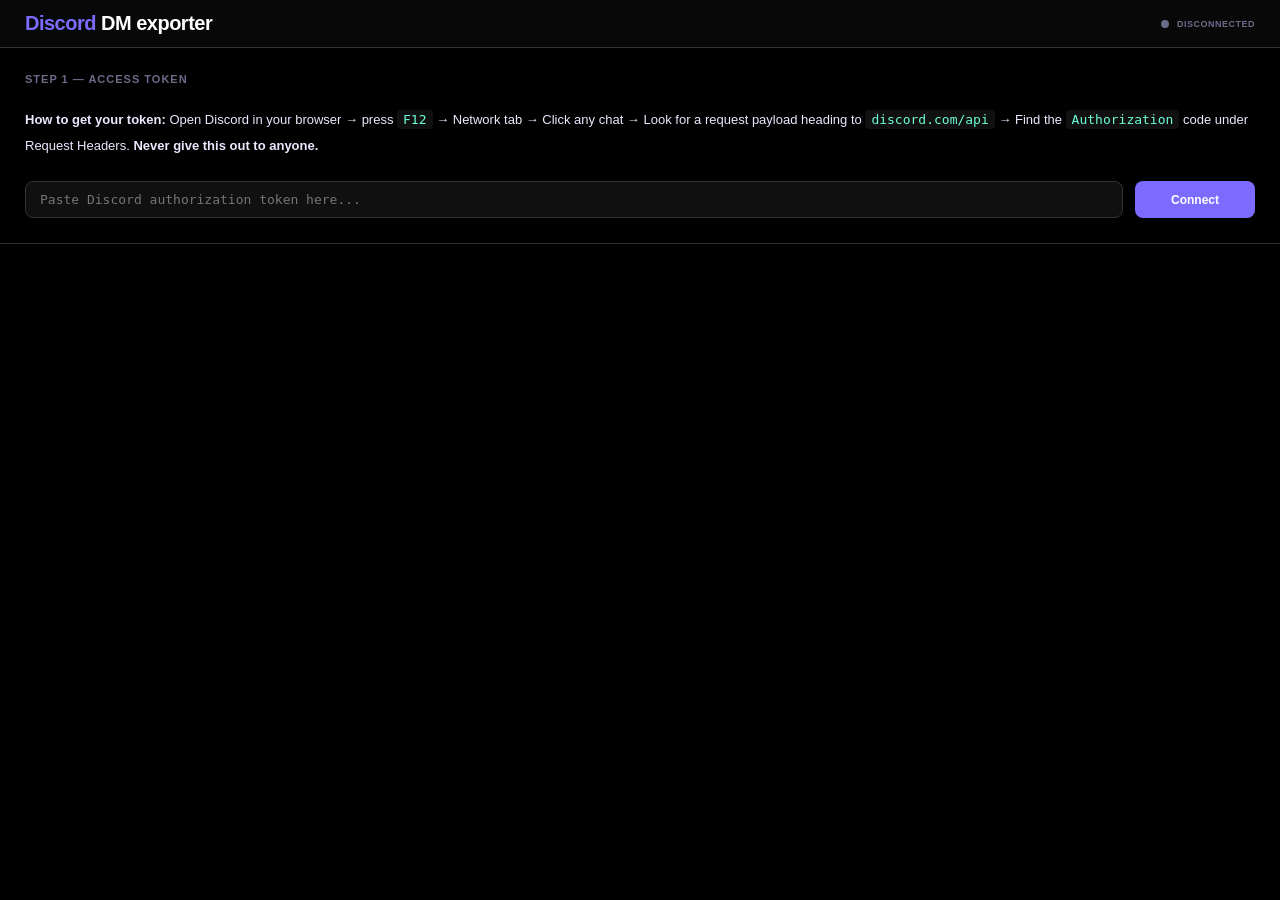
<file: tools/Discord DM exporter.html>
<!DOCTYPE html>
<html lang="en">
<head>
  <meta charset="UTF-8">
  <title>Discord DM Exporter</title>
  <style>
.layout-header,.panel{border-bottom:1px solid var(--border)}.panel-title,.stat-lbl,.status-text{text-transform:uppercase}#visLogs,.channels-grid,.main-content,.sidebar,body{overflow-y:auto}*,::after,::before{box-sizing:border-box;margin:0;padding:0}:root{--bg:#000000;--surface:#080808;--surface2:#101010;--border:#2f3336;--accent:#7c6bff;--accent3:#6bffd8;--text:#e8e8ff;--muted:#6b6b8a;--pos:#6bffd8;--neg:#ff6b6b;--font-text:BlinkMacSystemFont,"Segoe UI",Roboto,Helvetica,Arial,sans-serif;--font-mono:monospace;--font-display:'Syne',sans-serif}::-webkit-scrollbar{width:7px}::-webkit-scrollbar-thumb{background-color:var(--border);border-radius:10px}.layout-header,.sidebar{background:var(--surface)}body::-webkit-scrollbar{width:0}body{background:var(--bg);color:var(--text);font-family:var(--font-mono);font-size:13px;min-height:100vh;display:flex;flex-direction:column}.app-shell{display:flex;flex:1;min-height:0}.main-content{flex:1;min-width:0}.sidebar{width:400px;flex-shrink:0;border-left:1px solid var(--border);position:sticky;top:0;height:calc(100vh - 48px);display:none}.sidebar.visible{display:block}.sidebar .panel{border-bottom:none;height:100%}.layout-header{height:48px;display:flex;align-items:center;padding:0 25px;z-index:10}.logo{font-family:var(--font-display);font-weight:800;font-size:20px;letter-spacing:-.5px;color:var(--accent);cursor:pointer}.panel,.server-status,button.action-btn{font-family:var(--font-text);display:flex}.logo span{color:#fff}.server-status{margin-left:auto;align-items:center;gap:8px;transition:.3s}.status-dot{width:8px;height:8px;border-radius:50%;background:var(--muted);transition:.3s}.stat-box,button.action-btn{border:1px solid var(--border)}.server-status.online .status-dot{background:var(--pos);box-shadow:0 0 8px var(--pos)}.status-text{font-size:9px;font-weight:700;letter-spacing:.5px;color:var(--muted)}.log-text,.server-status.online .status-text,button.action-btn{color:var(--text)}.panel{background:#000;padding:25px;flex-direction:column;gap:12px}#visLogs,.panel-title{font-size:11px;gap:6px}.panel-title{letter-spacing:1px;color:var(--muted);font-weight:600;display:flex;align-items:center}.channel-card,button.action-btn{cursor:pointer;transition:.2s;align-items:center}button.action-btn{background:var(--surface2);padding:10px;border-radius:8px;font-size:11px;font-weight:600;text-align:left;justify-content:space-between}button.action-btn:hover{background:var(--border);border-color:var(--muted);color:#fff}button.action-btn.primary{background:var(--accent);border-color:transparent;color:#fff;justify-content:center;font-size:12px}button.action-btn.primary:hover{background:#6b5ae6}.stats-grid{display:grid;grid-template-columns:repeat(2,1fr);gap:10px}.stat-box{background:var(--surface);border-radius:8px;padding:12px;text-align:center}.channel-card,.token-input{border:1px solid var(--border)}.stat-val{font-size:18px;font-family:var(--font-display);font-weight:700;color:#fff}.stat-lbl{font-size:10px;color:var(--muted);margin-top:2px}.avatar,.channel-name{font-size:13px;font-weight:600}#visLogs{max-height:200px;display:flex;flex-direction:column}.log-entry{display:flex;gap:10px;border-bottom:1px solid var(--border);padding:5px 0;font-family:var(--font-mono)}.log-time{color:#ff6b9d;font-weight:600;width:60px;flex-shrink:0}.container{width:100%;display:flex;flex-direction:column;gap:24px}.channels-grid{display:grid;grid-template-columns:repeat(auto-fill,minmax(240px,1fr));gap:12px;max-height:320px;padding-right:4px}.channel-card{background:var(--surface2);border-radius:8px;padding:12px;display:flex;gap:12px;font-family:var(--font-text)}.channel-card:hover{border-color:var(--muted);background:var(--border)}.channel-card.selected,.token-input:focus{border-color:var(--accent)}.channel-card.selected{background:#7c6bff15}.avatar{width:36px;height:36px;border-radius:50%;background:var(--surface);border:1px solid var(--border);display:flex;align-items:center;justify-content:center;color:var(--text);overflow:hidden;flex-shrink:0}.avatar img{width:100%;height:100%;object-fit:cover}.channel-info{overflow:hidden;display:flex;flex-direction:column;gap:2px}.row,.token-row{gap:12px;display:flex}.channel-name{color:#fff;overflow:hidden;text-overflow:ellipsis;white-space:nowrap}.channel-type{font-size:11px;color:var(--muted)}.token-input{flex:1;background:var(--surface2);border-radius:8px;padding:10px 14px;color:#fff;font-family:var(--font-mono);font-size:13px;outline:0}.row{align-items:center;margin-bottom:20px}.spacer{flex:1}.sel-count{font-size:12px;color:var(--muted);font-weight:600}.downloads-list{display:flex;flex-direction:column;gap:8px}.download-item{display:flex;align-items:center;justify-content:space-between;background:var(--surface);border:1px solid var(--border);padding:10px 16px;border-radius:8px}.download-item span{font-family:var(--font-text);color:var(--text)}.progress-track{height:6px;background:var(--surface2);border-radius:3px;overflow:hidden;width:100%;margin:12px 0}.progress-bar{height:100%;background:var(--accent);width:0%;transition:width .3s}.tip-box{line-height:2;margin:10px 0}.tip-box code{font-family:var(--font-mono);background:var(--surface2);padding:2px 6px;border-radius:4px;color:var(--accent3)}
  </style>
</head>
<body>

  <header class="layout-header">
    <div class="logo">Discord <span>DM exporter</span></div>
    <div class="server-status" id="serverStatus">
      <div class="status-dot"></div>
      <div class="status-text" id="statusText">Disconnected</div>
    </div>
  </header>

  <div class="app-shell">
  <div class="main-content">
  <div class="container">
    
    <div class="panel">
      <div class="panel-title">Step 1 — Access Token</div>
      <div class="tip-box">
        <strong>How to get your token:</strong> Open Discord in your browser &rarr; press <code>F12</code> &rarr; Network tab &rarr; Click any chat &rarr; Look for a request payload heading to <code>discord.com/api</code> &rarr; Find the <code>Authorization</code> code under Request Headers. <strong>Never give this out to anyone.</strong>
      </div>
      <div class="token-row">
        <input class="token-input" type="password" id="tokenInput" placeholder="Paste Discord authorization token here..." autocomplete="off" />
        <button class="action-btn primary" id="fetchBtn" style="min-width: 120px;">Connect</button>
      </div>
      <div id="userInfo" style="display: none; font-size: 13px; color: var(--pos);"></div>
    </div>

    <div class="panel" id="stepChannels" style="display:none;">
      <div class="panel-title">Step 2 — Select Conversations to Extract</div>
      <div class="row">
        <span class="sel-count" id="selCount">0 channels selected</span>
        <div class="spacer"></div>
        <button class="action-btn" id="selAllBtn">Select All</button>
        <button class="action-btn" id="clearSelBtn">Clear Selection</button>
      </div>
      <div class="row" style="margin-bottom:12px;">
        <input
          type="text"
          id="userSearch"
          class="token-input"
          placeholder="Search users or group DMs..."
        />
      </div>
      <div class="channels-grid" id="channelsGrid">
        <div class="stat-lbl" style="padding: 20px; text-align: center;">Populating DMs...</div>
      </div>
    </div>

  </div><!-- end container -->
  </div><!-- end main-content -->

  <aside class="sidebar" id="sidebarExport">
    <div class="panel" id="stepExport" style="display:none;">
      <div class="panel-title">Step 3 — Run Pipeline</div>

      <div style="display:flex; flex-direction:column; gap:10px; margin:16px 0;">
        <button class="action-btn primary" id="exportBtn">Execute Batch Extraction</button>
        <button class="action-btn" id="stopBtn" style="background: var(--neg); color: #000; border: none; display: none;">Halt Export</button>
      </div>

      <div style="display:flex; align-items:center; gap:10px; margin-bottom:16px;">
        <span class="stat-lbl">Max messages per DM:</span>
        <input type="number" id="maxMsg" value="1000" min="1" max="100000" style="background:var(--surface2); border:1px solid var(--border); padding:6px 10px; color:#fff; border-radius:6px; font-family:var(--font-mono); width:90px;">
      </div>

      <div class="progress-track"><div class="progress-bar" id="progressFill"></div></div>

      <div class="stats-grid" style="margin-bottom: 16px;">
        <div class="stat-box"><div class="stat-val" id="statMsgs">0</div><div class="stat-lbl">Processed</div></div>
        <div class="stat-box"><div class="stat-val" id="statChannels">0 / 0</div><div class="stat-lbl">Channels</div></div>
      </div>

      <div class="panel-title" style="margin: 16px 0 10px;">Generated Files</div>
      <div class="downloads-list" id="downloadsList">
        <div class="stat-lbl" style="text-align: center; padding: 12px; border: 1px dashed var(--border); border-radius: 8px;">No files yet.</div>
      </div>

      <div class="panel-title" style="margin: 16px 0 10px;">Pipeline Logs</div>
      <div id="visLogs" style="background: var(--surface2); padding: 12px; border-radius: 8px; border: 1px solid var(--border);"></div>
    </div>
  </aside>

  </div><!-- end app-shell -->

  <script>
const $ = id => document.getElementById(id);
  let token = '', channels = [], selected = new Set(), stopped = false;

  const log = (msg, isError = false) => {
    const el = $('visLogs');
    const time = new Date().toLocaleTimeString();
    el.innerHTML += `
      <div class="log-entry">
        <span class="log-time">[${time}]</span>
        <span class="log-text" style="${isError ? 'color: var(--neg);' : ''}">${msg}</span>
      </div>`;
    el.scrollTop = el.scrollHeight;
  };

  const apiGet = async (path) => {
    const r = await fetch('https://discord.com/api/v9' + path, {
      headers: { Authorization: token, 'Content-Type': 'application/json' }
    });
    if (!r.ok) throw new Error(`HTTP ${r.status}: ${r.statusText}`);
    return r.json();
  };

  const sleep = ms => new Promise(res => setTimeout(res, ms));

  $('fetchBtn').onclick = async () => {
    token = $('tokenInput').value.trim();
    if (!token) return;
    $('fetchBtn').disabled = true;
    $('fetchBtn').textContent = 'Connecting Engine...';
    try {
      const me = await apiGet('/users/@me');
      const dms = await apiGet('/users/@me/channels');
      
      $('serverStatus').classList.add('online');
      $('statusText').textContent = 'Connected';
      
      const disc = me.discriminator && me.discriminator !== '0' ? '#' + me.discriminator : '';
      $('userInfo').style.display = 'block';
      $('userInfo').innerHTML = `Logged in as: <strong>${me.username}${disc}</strong>`;
      
      channels = dms.filter(c => c.type === 1 || c.type === 3);
      renderChannels();
      
      $('stepChannels').style.display = 'block';
      $('stepExport').style.display = 'block';
      $('sidebarExport').classList.add('visible');
      log(`Handshake finalized. Discovered ${channels.length} valid DM channels.`);
    } catch(e) {
      $('serverStatus').classList.remove('online');
      $('statusText').textContent = 'Error';
      $('userInfo').style.display = 'block';
      $('userInfo').style.color = 'var(--neg)';
      $('userInfo').textContent = `Handshake dropped: ${e.message}`;
      log(`Error connecting to gateway: ${e.message}`, true);
    }
    $('fetchBtn').disabled = false;
    $('fetchBtn').textContent = 'Reconnect';
  };

  const initials = name => (name || '?').split(' ').map(w => w[0]).join('').slice(0,2).toUpperCase();
  const colors = ['#7c6bff','#ff6b9d','#6bffd8','#ff6b6b','#3498DB'];
  const colorFor = id => colors[parseInt(id || '0') % colors.length];

  const renderChannels = () => {
    const grid = $('channelsGrid');

    const search = ($('userSearch')?.value || '')
      .toLowerCase()
      .trim();

    const filteredChannels = channels.filter(ch => {
      const recips = ch.recipients || [];

      let name;

      if (ch.type === 1) {
        const u = recips[0] || {};
        name = (u.global_name || u.username || '');
      } else {
        name = ch.name ||
              recips.map(u => u.global_name || u.username).join(', ');
      }

      return name.toLowerCase().includes(search);
    });

    if (!filteredChannels.length) {
      grid.innerHTML =
        '<div class="stat-lbl">No matching conversations found.</div>';
      return;
    }

    grid.innerHTML = '';

    filteredChannels.forEach(ch => {
      const card = document.createElement('div');
      card.className =
        'channel-card' +
        (selected.has(ch.id) ? ' selected' : '');

      const recips = ch.recipients || [];

      let name, avatarHtml;

      if (ch.type === 1) {
        const u = recips[0] || {};
        name = u.global_name || u.username || 'Unknown User';

        const av = u.avatar
          ? `https://cdn.discordapp.com/avatars/${u.id}/${u.avatar}.webp?size=64`
          : null;

        avatarHtml = av
          ? `<img src="${av}" onerror="this.style.display='none';this.parentNode.textContent='${initials(name)}'" />`
          : initials(name);
      } else {
        name =
          ch.name ||
          recips.map(u => u.global_name || u.username).join(', ') ||
          'Group Workspace DM';

        avatarHtml = `GRP`;
      }

      card.innerHTML = `
        <div class="avatar" style="background:${colorFor(recips[0]?.id)}20; color:${colorFor(recips[0]?.id)};">
          ${avatarHtml}
        </div>
        <div class="channel-info">
          <div class="channel-name">${name}</div>
          <div class="channel-type">${ch.type === 3 ? 'Group DM' : 'Direct Message'}</div>
        </div>
      `;

      card.onclick = () => {
        if (selected.has(ch.id)) selected.delete(ch.id);
        else selected.add(ch.id);

        card.classList.toggle(
          'selected',
          selected.has(ch.id)
        );

        updateSelCount();
      };

      grid.appendChild(card);
    });

    updateSelCount();
  };

  const updateSelCount = () => {
    $('selCount').textContent = `${selected.size} channels selected`;
  };

  $('selAllBtn').onclick = () => {
    channels.forEach(c => selected.add(c.id));
    renderChannels();
  };
  $('clearSelBtn').onclick = () => {
    selected.clear();
    renderChannels();
  };

  const fetchChannelMessages = async (channelId, maxCount) => {
    let msgs = [], before = null;
    while (msgs.length < maxCount && !stopped) {
      const url = `/channels/${channelId}/messages?limit=100` + (before ? `&before=${before}` : '');
      let batch;
      try { batch = await apiGet(url); } catch(e) {
        log(`Rate limit triggered. Cooling down engine for 5s...`, true);
        await sleep(5000);
        batch = await apiGet(url);
      }
      if (!batch.length) break;
      msgs.push(...batch);
      before = batch[batch.length - 1].id;
      await sleep(350);
    }
    return msgs.slice(0, maxCount);
  };

  const processAndCleanMessages = (msgs) => {
    return msgs.filter(m => {
      if (m.author?.bot) return false;
      if (m.type !== 0 && m.type !== 19) return false; 
      if (!m.content || m.content.trim() === '') return false;
      return true;
    }).reverse().map(m => ({
      author: m.author?.username || 'Unknown',
      content: m.content.trim()
    }));
  };

  $('exportBtn').onclick = async () => {
    if (!selected.size) { log('Extraction aborted: No collection vectors selected.', true); return; }
    stopped = false;
    $('exportBtn').style.display = 'none';
    $('stopBtn').style.display = '';
    $('downloadsList').innerHTML = '';
    $('visLogs').innerHTML = '';
    $('statMsgs').textContent = '0';
    $('statChannels').textContent = `0 / ${selected.size}`;
    $('progressFill').style.width = '0%';

    let totalMsgs = 0, done = 0;
    const sel = [...selected];
    const maxMsg = parseInt($('maxMsg').value) || 1000;

    for (const chId of sel) {
      if (stopped) break;
      const ch = channels.find(c => c.id === chId);
      const recips = ch.recipients || [];
      const name = ch.type === 1 ? (recips[0]?.global_name || recips[0]?.username || 'Unknown') : (ch.name || 'Group DM');
      
      log(`Opening stream into structural arrays of [${name}]`);
      try {
        const rawMsgs = await fetchChannelMessages(chId, maxMsg);
        const structuredData = processAndCleanMessages(rawMsgs);
        
        totalMsgs += structuredData.length;
        done++;
        
        $('statMsgs').textContent = totalMsgs.toLocaleString();
        $('statChannels').textContent = `${done} / ${sel.length}`;
        $('progressFill').style.width = Math.round(done / sel.length * 100) + '%';

        if (structuredData.length > 0) {
          createDownloadItem(name, chId, structuredData);
          log(`Package generated for [${name}]: Compiled ${structuredData.length} clean nodes.`);
        } else {
          log(`Skipped [${name}]: Contain no valid payloads matching raw human criteria.`);
        }
      } catch(e) {
        log(`Pipeline structural damage on channel ${name}: ${e.message}`, true);
      }
    }

    log(stopped ? 'Batch extraction broken down via instruction intercept.' : 'All batch configurations written and locked.');
    $('exportBtn').style.display = '';
    $('stopBtn').style.display = 'none';
  };

  const createDownloadItem = (channelName, id, data) => {
    const list = $('downloadsList');
    
    if(list.querySelector('.stat-lbl')) {
      list.innerHTML = '';
    }

    const sanitizedName = channelName.toLowerCase().replace(/[^a-z0-9]/g, '_');
    const txtContent = data.map(m => `${m.author}: ${m.content}`).join('\n');
    
    const blob = new Blob([txtContent], { type: 'text/plain;charset=utf-8' });
    const url = URL.createObjectURL(blob);

    const item = document.createElement('div');
    item.className = 'download-item';
    item.innerHTML = `
      <span>${channelName} (${data.length} messages)</span>
      <a class="action-btn" href="${url}" download="DC_${sanitizedName}.txt" style="background:var(--accent); color:#fff; text-decoration:none; font-size:11px; padding:6px 12px; border-radius:6px;">
        Download TXT
      </a>
    `;
    list.appendChild(item);
  };

  document.addEventListener('input', e => {
    if (e.target.id === 'userSearch') {
      renderChannels();
    }
  });

  $('stopBtn').onclick = () => { stopped = true; };
  </script>
</body>
</html>
</file>
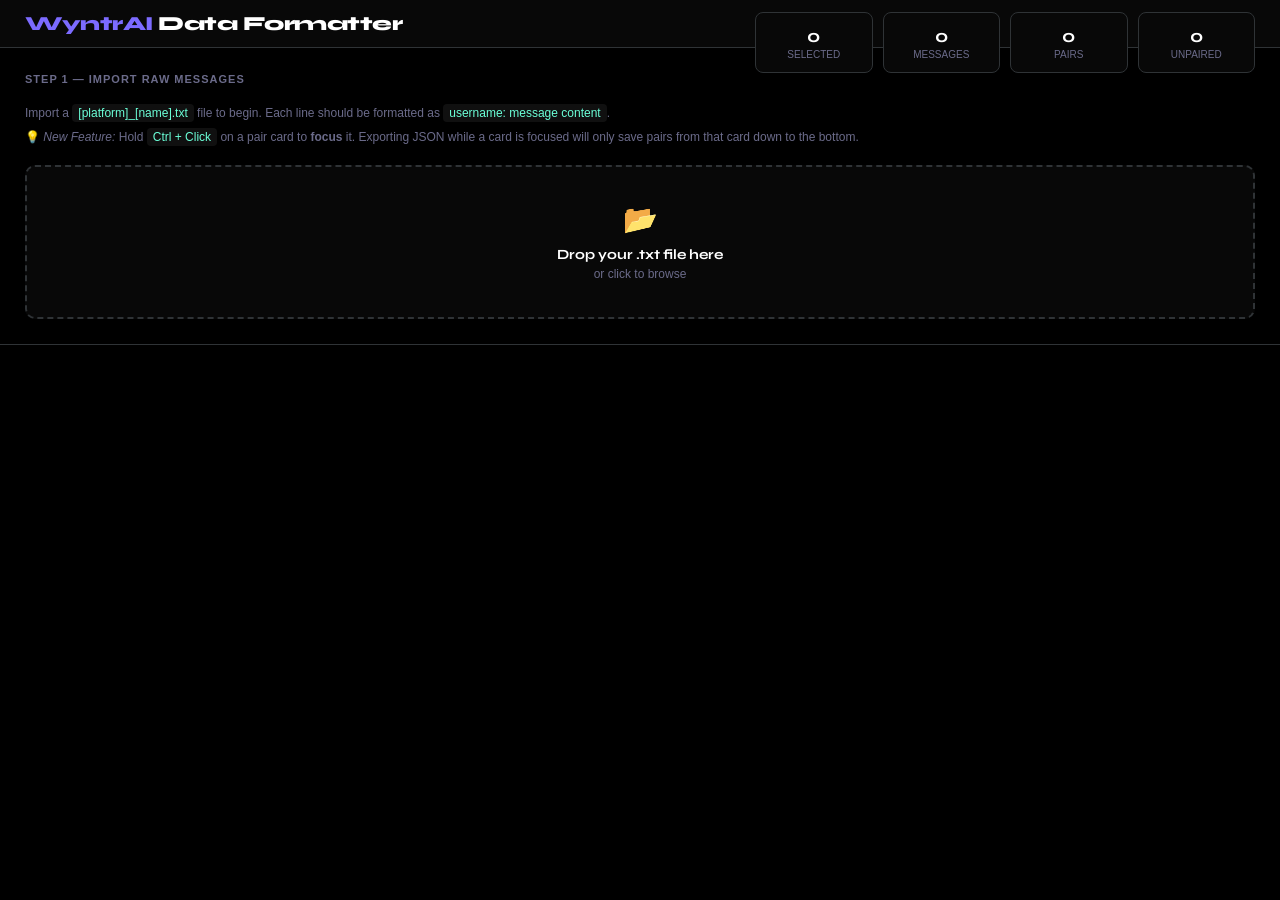
<file: tools/Raw data formatter.html>
<!DOCTYPE html>
<html lang="en">
<head>
  <meta charset="UTF-8">
  <title>WyntrAI — Training Data Formatter</title>
  <link rel="preconnect" href="https://fonts.googleapis.com">
  <link href="https://fonts.googleapis.com/css2?family=Syne:wght=700;800&display=swap" rel="stylesheet">
  <style>
.container,body{flex-direction:column}.layout-header,.panel{border-bottom:1px solid var(--border)}*,::after,::before{box-sizing:border-box;margin:0;padding:0}:root{--bg:#000000;--surface:#080808;--surface2:#101010;--border:#2f3336;--accent:#7c6bff;--accent3:#6bffd8;--text:#e8e8ff;--muted:#6b6b8a;--pos:#6bffd8;--neg:#ff6b6b;--warn:#ffb86b;--font-text:BlinkMacSystemFont,"Segoe UI",Roboto,Helvetica,Arial,sans-serif;--font-display:'Syne',sans-serif}::-webkit-scrollbar{width:7px}::-webkit-scrollbar-thumb{background-color:var(--border);border-radius:10px}body::-webkit-scrollbar{width:0}body{background:var(--bg);color:var(--text);font-family:var(--font-text);font-size:13px;min-height:100vh;display:flex;overflow-y:auto}.header-right,.layout-header{align-items:center;display:flex}.layout-header{height:48px;padding:0 25px;background:var(--surface);z-index:10;position:sticky;top:0}.logo{font-family:var(--font-display);font-weight:800;font-size:20px;letter-spacing:-.5px;color:var(--accent);cursor:pointer}.file-status,.panel,.tip-box code,button.action-btn{font-family:var(--font-text)}.panel-title,.status-text,.tip-box{color:var(--muted)}.logo span{color:#fff}.file-status.loaded .status-text,button.action-btn{color:var(--text)}.header-right{margin-left:auto;gap:16px}.file-status{display:flex;align-items:center;gap:8px;transition:.3s}.status-dot{width:8px;height:8px;border-radius:50%;background:var(--muted);transition:.3s}.drop-zone,button.action-btn{transition:.2s;cursor:pointer}.file-status.loaded .status-dot{background:var(--pos);box-shadow:0 0 8px var(--pos)}.status-text{font-size:9px;font-weight:700;text-transform:uppercase;letter-spacing:.5px}.col-header-title,.panel-title{letter-spacing:1px;text-transform:uppercase}.container{width:100%;display:flex}.panel{background:#000;padding:25px;display:flex;flex-direction:column;gap:12px}.col-header,.drop-zone{background:var(--surface)}.panel-title,button.action-btn{font-size:11px;font-weight:600;gap:6px;display:flex}.panel-title{align-items:center}button.action-btn{background:var(--surface2);border:1px solid var(--border);padding:10px;border-radius:8px;text-align:left;align-items:center;justify-content:space-between}button.action-btn:hover{background:var(--border);border-color:var(--muted);color:#fff}button.action-btn:disabled{opacity:.4;cursor:not-allowed}button.action-btn.primary{background:var(--accent);border-color:transparent;color:#fff;justify-content:center;font-size:12px}button.action-btn.danger,button.action-btn.success{border-color:transparent;color:#000;font-size:12px;font-weight:700}button.action-btn.primary:hover{background:#6b5ae6}button.action-btn.success{background:var(--pos);justify-content:center}button.action-btn.success:hover{background:#50e0c0}button.action-btn.danger{background:var(--neg);justify-content:center}button.action-btn.danger:hover{background:#e05050}.row{display:flex;gap:12px;align-items:center}.col-header,.msg-item{display:flex;gap:10px}.spacer{flex:1}.tip-box{line-height:2;margin:4px 0;font-size:12px}.tip-box code{background:var(--surface2);padding:2px 6px;border-radius:4px;color:var(--accent3)}.drop-zone{border:2px dashed var(--border);border-radius:10px;padding:36px;text-align:center}.drop-zone.drag-over,.drop-zone:hover{border-color:var(--accent);background:#7c6bff10}.drop-zone-icon{font-size:28px;margin-bottom:10px}.drop-zone-title{font-size:14px;font-weight:700;color:#fff;margin-bottom:4px;font-family:var(--font-display)}.col-header-badge,.file-tab{font-family:var(--font-text)}.drop-zone-sub{font-size:12px;color:var(--muted)}.formatter-layout{display:flex;flex:1;min-height:0;height:calc(100vh - 48px - 72px)}.messages-col{flex:1;display:flex;flex-direction:column;border-right:1px solid var(--border);min-width:0;overflow:hidden}.pairs-col{width:360px;display:flex;flex-direction:column;overflow:hidden;flex-shrink:0}.col-header{padding:12px 16px;border-bottom:1px solid var(--border);align-items:center;flex-shrink:0}.col-header-badge,.msg-item:hover{background:var(--surface2)}.col-header-title{font-size:11px;font-weight:700;color:var(--muted)}.col-header-badge{font-size:10px;border:1px solid var(--border);padding:2px 7px;border-radius:20px;color:var(--text)}.messages-list{flex:1;overflow-y:auto;padding:8px 0;max-height:calc(100vh - 150px)!important;scroll-behavior:smooth}.msg-group-boundary,.pair-group-boundary{text-align:center;padding:6px 0;margin:4px 0;font-size:10px;letter-spacing:1px;font-weight:600}.msg-group-boundary{border-top:1px solid #7c6bff30;border-bottom:1px solid #7c6bff30;color:var(--accent);background:#7c6bff08}.pair-group-boundary{border-top:1px solid #6bffd830;border-bottom:1px solid #6bffd830;color:var(--accent3);background:#6bffd808}.msg-item{align-items:flex-start;padding:7px 16px;cursor:pointer;transition:background .15s;user-select:none;border-bottom:1px solid transparent}.msg-item.selected{background:#7c6bff18;border-bottom-color:#7c6bff20}.msg-item.paired-highlight{background:#6bffd810;border-left:3px solid var(--pos)}.msg-item.paired-highlight .msg-checkbox{border-color:var(--pos)}.paired-badge{display:inline-flex;align-items:center;gap:3px;font-size:9px;font-weight:700;text-transform:uppercase;letter-spacing:.5px;color:var(--pos);background:#6bffd815;border:1px solid #6bffd840;border-radius:4px;padding:1px 5px;flex-shrink:0;margin-top:3px;white-space:nowrap}.pair-label,.unpaired-title{text-transform:uppercase;letter-spacing:.8px}.file-tabs{display:flex;align-items:center;gap:4px;padding:0 25px;border-bottom:1px solid var(--border);background:var(--surface);overflow-x:auto;flex-shrink:0;min-height:38px}.file-tab,.file-tab-add{display:inline-flex;cursor:pointer}.file-tabs::-webkit-scrollbar{height:3px}.file-tabs::-webkit-scrollbar-thumb{background:var(--border)}.file-tab{align-items:center;gap:6px;padding:6px 12px;border-radius:6px 6px 0 0;border:1px solid transparent;border-bottom:none;font-size:11px;color:var(--muted);white-space:nowrap;transition:.15s;background:0 0;flex-shrink:0;position:relative;bottom:-1px}.file-tab:hover{color:var(--text);background:var(--surface2)}.file-tab.active{color:var(--accent3);background:var(--bg);border-color:var(--border);border-bottom-color:var(--bg)}.file-tab-close{font-size:12px;color:var(--muted);line-height:1;padding:0 2px;border-radius:3px;transition:.1s}.file-tab-close:hover{color:var(--neg);background:#ff6b6b20}.file-tab-pairs-badge{font-size:9px;background:var(--accent);color:#fff;border-radius:10px;padding:1px 5px;font-family:var(--font-text);font-weight:700}.file-tab-add,.msg-num{color:var(--muted);font-family:var(--font-text)}.file-tab-add{align-items:center;gap:4px;padding:5px 10px;border-radius:6px;font-size:12px;border:1px dashed var(--border);transition:.15s;flex-shrink:0;margin-left:4px;background:0 0}.msg-checkbox,.msg-num{font-size:10px;flex-shrink:0;margin-top:2px}.msg-edit-input,.pair-card{background:var(--surface2)}.file-tab-add:hover{color:var(--accent);border-color:var(--accent);background:#7c6bff10}.msg-checkbox{width:16px;height:16px;border:1.5px solid var(--border);border-radius:4px;display:flex;align-items:center;justify-content:center;transition:.15s}.msg-item.selected .msg-checkbox{background:var(--accent);border-color:var(--accent);color:#fff}.msg-num{min-width:26px;text-align:right}.msg-author{font-size:11px;font-weight:700;flex-shrink:0;min-width:70px;margin-top:1px}.msg-content,.msg-edit-input{color:var(--text);font-size:13px}.msg-content{line-height:1.5;word-break:break-word;flex:1}.msg-edit-input{width:100%;border:1px solid var(--accent);font-family:var(--font-text);padding:2px 4px;border-radius:4px;outline:0}.kbd,.pair-card{border:1px solid var(--border)}.msg-item.removed{opacity:.3;text-decoration:line-through;pointer-events:none}.pairs-list{flex:1;overflow-y:auto;padding:8px;display:flex;flex-direction:column;gap:6px;max-height:calc(100vh - 200px)}.pair-label,.toolbar-row{display:flex;align-items:center}.pair-card{border-radius:8px;padding:10px 12px;position:relative;cursor:pointer;transition:background .2s,border-color .2s}.pair-delete,.pair-number{position:absolute;right:8px}.pair-card:hover{border-color:var(--accent);background:#7c6bff0a}.pair-card.focused{border-color:var(--warn);background:#ffb86b15;box-shadow:0 0 8px #ffb86b30}.pair-label{font-size:9px;font-weight:700;color:var(--muted);margin-bottom:6px;justify-content:space-between}.pair-input,.pair-reply{font-size:12px;line-height:1.4;word-break:break-word}.pair-card.focused .pair-label{color:var(--warn)}.pair-input{color:var(--text);margin-bottom:6px;padding-bottom:6px;border-bottom:1px solid var(--border)}.pair-delete,.pair-number,.pair-reply{color:var(--muted)}.pair-delete{top:8px;background:0 0;border:none;cursor:pointer;font-size:14px;padding:0 2px;transition:color .15s;line-height:1;z-index:5}.toolbar,.unpaired-section{border-top:1px solid var(--border)}.pair-delete:hover{color:var(--neg)}.pair-number{bottom:8px;font-size:9px;font-family:var(--font-text)}.kbd,.toolbar-hint{font-size:10px;font-family:var(--font-text)}.toolbar{padding:10px 16px;background:var(--surface);display:flex;flex-direction:column;gap:8px;flex-shrink:0}.toolbar-row{gap:8px;flex-wrap:wrap}.kbd{display:inline-flex;align-items:center;gap:3px;background:var(--surface2);border-radius:4px;padding:2px 6px;color:var(--accent3)}.stat-box,.toast{border:1px solid var(--border)}.toolbar-hint{color:var(--muted)}.selection-info{font-size:11px;font-family:var(--font-text);color:var(--accent);font-weight:600;min-width:130px}.stats-grid{margin-left:auto;display:grid;grid-template-columns:repeat(4,1fr);gap:10px}.stat-box{background:var(--surface);border-radius:8px;padding:12px;margin-top:37px;text-align:center}.stat-val{font-size:18px;font-family:var(--font-display);font-weight:700;color:#fff}.file-badge,.toast{background:var(--surface2);font-family:var(--font-text)}.empty-state,.stat-lbl,.unpaired-item,.unpaired-title{color:var(--muted)}.stat-lbl{font-size:10px;text-transform:uppercase;margin-top:2px}.empty-state{text-align:center;padding:40px 20px;font-size:12px}.empty-state-icon{font-size:24px;margin-bottom:8px}.empty-state-text{line-height:1.8}.unpaired-section{padding:10px 12px 6px;flex-shrink:0}.unpaired-title{font-size:9px;font-weight:700;margin-bottom:6px}.unpaired-list{max-height:120px;overflow-y:auto}.unpaired-item{font-size:11px;padding:4px 0;border-bottom:1px solid var(--border);line-height:1.4}.unpaired-item:last-child{border-bottom:none}.user-color-0{color:#7c6bff}.user-color-1{color:#ff6b9d}.user-color-2{color:#6bffd8}.user-color-3{color:#ff6b6b}.user-color-4{color:#3498db}.toast{position:fixed;bottom:24px;left:50%;transform:translateX(-50%) translateY(20px);border-radius:8px;padding:10px 20px;font-size:12px;color:var(--text);opacity:0;transition:.3s;z-index:999;pointer-events:none}.toast.show{opacity:1;transform:translateX(-50%) translateY(0)}.toast.success{border-color:var(--pos);color:var(--pos)}.toast.error{border-color:var(--neg);color:var(--neg)}.file-badge{display:inline-flex;align-items:center;gap:6px;border:1px solid var(--border);border-radius:6px;padding:4px 10px;font-size:11px;color:var(--accent3)}
  </style>
</head>
<body>

<header class="layout-header">
  <div class="logo">WyntrAI <span style="color:white">Data Formatter</span></div>
  <div class="stats-grid" style="width:500px;">
    <div class="stat-box">
      <div class="stat-val" id="selectionInfo">0</div>
      <div class="stat-lbl">Selected</div>
    </div>
    <div class="stat-box">
      <div class="stat-val" id="statTotal">0</div>
      <div class="stat-lbl">Messages</div>
    </div>
    <div class="stat-box">
      <div class="stat-val" id="statPairs">0</div>
      <div class="stat-lbl">Pairs</div>
    </div>
    <div class="stat-box">
      <div class="stat-val" id="statUnpaired">0</div>
      <div class="stat-lbl">Unpaired</div>
    </div>
  </div>
</header>

<div class="file-tabs" id="fileTabs" style="display:none;"></div>

<div class="container" id="importPanel">
  <div class="panel">
    <div class="panel-title">Step 1 — Import Raw Messages</div>
    <div class="tip-box">
      Import a <code>[platform]_[name].txt</code> file to begin. Each line should be formatted as <code>username: message content</code>. <br>
      💡 <em>New Feature:</em> Hold <code>Ctrl + Click</code> on a pair card to <strong>focus</strong> it. Exporting JSON while a card is focused will only save pairs from that card down to the bottom.
    </div>
    <div class="drop-zone" id="dropZone">
      <div class="drop-zone-icon">📂</div>
      <div class="drop-zone-title">Drop your .txt file here</div>
      <div class="drop-zone-sub">or click to browse</div>
    </div>
    <input type="file" id="fileInput" accept=".txt" style="display:none">
  </div>
</div>

<div id="formatterSection" style="display:none; flex:1; flex-direction:column;">

  <div class="formatter-layout" id="formatterLayout">

    <div class="messages-col">
      <div class="col-header">
        <span class="col-header-title">Messages</span>
        <div class="spacer"></div>
        <button class="action-btn" id="autoPairBtn" style="padding:6px 10px; font-size:10px; background:var(--accent); color:#fff; border-color:transparent;">⚡ Auto-Pair</button>
        <button class="action-btn" id="clearSelBtn" style="padding:6px 10px; font-size:10px;">Clear Selection</button>
      </div>
      <div class="messages-list" id="messagesList"></div>
    </div>

    <div class="pairs-col">
      <div class="col-header">
        <span class="col-header-title">Pairs</span>
        <div class="spacer"></div>
        <div style="display: flex; gap: 4px;">
          <button class="action-btn" id="importJsonBtn" style="padding:6px 10px; font-size:10px; background-color: #2b2b36;">Import JSON</button>
          <button class="action-btn" id="exportFormattedBtn" style="padding:6px 10px; font-size:10px;">Export JSON</button>
        </div>
        <input type="file" id="jsonMergeInput" accept=".json" style="display:none">
      </div>
      <div class="pairs-list" id="pairsList"></div>
      <div class="unpaired-section">
        <div style="margin-top:8px;">
          <button class="action-btn" id="exportUnformattedBtn" style="width:100%; justify-content:center; font-size:10px; padding:7px;">Export Unformatted TXT</button>
        </div>
      </div>
    </div>

  </div>
</div>

<div id="autoPairModal" style="display:none; position:fixed; inset:0; background:#000000cc; z-index:200; align-items:center; justify-content:center;">
  <div style="background:var(--surface); border:1px solid var(--border); border-radius:14px; padding:24px; width:340px; display:flex; flex-direction:column; gap:16px; font-family:var(--font-text);">
    <div style="font-family:var(--font-display); font-size:17px; font-weight:800; color:#fff;">⚡ Auto-Pair</div>
    <div style="font-size:12px; color:var(--muted); line-height:1.6;">
      Automatically pairs every adjacent A→B exchange. Consecutive messages from the same author are merged first.<br><br>
      Optionally pick a <strong style="color:var(--text)">Bot Author</strong> — only replies from that person will be kept as the response side.
    </div>
    <div style="display:flex; flex-direction:column; gap:6px;">
      <label style="font-size:10px; text-transform:uppercase; letter-spacing:1px; color:var(--muted); font-weight:600;">Bot Author <span style="color:var(--muted); font-weight:400; text-transform:none;">(optional)</span></label>
      <select id="autoPairBotSelect" style="background:var(--surface2); border:1px solid var(--border); color:var(--text); padding:9px 10px; border-radius:8px; font-size:12px; font-family:var(--font-text); outline:none; cursor:pointer;">
        <option value="">— Pair all adjacent exchanges —</option>
      </select>
    </div>
    <div style="display:flex; gap:8px;">
      <button class="action-btn" id="autoPairCancelBtn" style="flex:1; justify-content:center; font-size:12px; padding:10px;">Cancel</button>
      <button class="action-btn primary" id="autoPairConfirmBtn" style="flex:2; font-size:12px; padding:10px;">Run Auto-Pair</button>
    </div>
  </div>
</div>

<div class="toast" id="toast"></div>

<script>
let files = [];        
let activeFileIdx = -1;

function af() { return files[activeFileIdx]; }

function getMessages()   { return af() ? af().messages   : []; }
function getPairs()      { return af() ? af().pairs      : []; }
function getHistory()    { return af() ? af().history    : []; }
function getHistoryIdx() { return af() ? af().historyIdx : -1; }
function getFileName()   { return af() ? af().fileName   : ''; }
function getUserColors() { return af() ? af().userColors : {}; }
function getColorIdx()   { return af() ? af().colorIdx   : 0; }

let selected = new Set();
const COLORS = ['user-color-0','user-color-1','user-color-2','user-color-3','user-color-4'];

const DB_NAME = 'WyntrAI_Formatter_DB';
const DB_VERSION = 1;
const STORE_NAME = 'app_state';
let db = null;

function initDB() {
    return new Promise((resolve, reject) => {
        const request = indexedDB.open(DB_NAME, DB_VERSION);
        request.onerror = e => reject(e.target.error);
        request.onsuccess = e => {
            db = e.target.result;
            resolve(db);
        };
        request.onupgradeneeded = e => {
            const database = e.target.result;
            if (!database.objectStoreNames.contains(STORE_NAME)) {
                database.createObjectStore(STORE_NAME);
            }
        };
    });
}

function saveToStorage() {
    if (!db) return;
    try {
        const tx = db.transaction(STORE_NAME, 'readwrite');
        const store = tx.objectStore(STORE_NAME);
        store.put({ files, activeFileIdx }, 'state_v2');
    } catch(e) {
        console.error("IndexedDB Save Failed: ", e);
    }
}

function loadFromStorage() {
    return new Promise((resolve) => {
        if (!db) return resolve(false);
        const tx = db.transaction(STORE_NAME, 'readonly');
        const store = tx.objectStore(STORE_NAME);
        const request = store.get('state_v2');
        request.onsuccess = e => {
            const data = e.target.result;
            if (data && data.files && data.files.length > 0 && data.activeFileIdx >= 0) {
                files = data.files;
                activeFileIdx = data.activeFileIdx;
                resolve(true);
            } else {
                resolve(false);
            }
        };
        request.onerror = () => resolve(false);
    });
}

const $ = id => document.getElementById(id);
let toastTimer;
function toast(msg, type='') {
    const el = $('toast');
    el.textContent = msg;
    el.className = 'toast show' + (type ? ' '+type : '');
    clearTimeout(toastTimer);
    toastTimer = setTimeout(() => el.classList.remove('show'), 2500);
}

function getUserColor(author) {
    const f = af();
    if (!f.userColors[author]) {
        f.userColors[author] = COLORS[f.colorIdx % COLORS.length];
        f.colorIdx++;
    }
    return f.userColors[author];
}

function saveState() {
    const f = af();
    const snap = JSON.stringify({ messages: f.messages, pairs: f.pairs, focusedPairId: f.focusedPairId });
    
    f.history = f.history.slice(0, f.historyIdx + 1);
    f.history.push(snap);
    f.historyIdx++;
    
    if (f.history.length > 100) { f.history.shift(); f.historyIdx--; }
}

function undo() {
    const f = af();
    if (f.historyIdx <= 0) { toast('Nothing to undo', 'error'); return; }
    
    if (f.historyIdx === f.history.length) {
        const currentSnap = JSON.stringify({ messages: f.messages, pairs: f.pairs, focusedPairId: f.focusedPairId });
        f.history.push(currentSnap);
    } else if (f.historyIdx === f.history.length - 1) {
        f.history[f.historyIdx + 1] = JSON.stringify({ messages: f.messages, pairs: f.pairs, focusedPairId: f.focusedPairId });
    }
    
    f.historyIdx--;
    const snap = JSON.parse(f.history[f.historyIdx]);
    
    f.messages = snap.messages;
    f.pairs = snap.pairs;
    f.focusedPairId = snap.focusedPairId || null;
    
    selected.clear();
    render();
    toast('Undo');
}

function redo() {
    const f = af();
    if (f.historyIdx >= f.history.length - 1 || !f.history[f.historyIdx + 1]) { 
        toast('Nothing to redo', 'error'); 
        return; 
    }
    
    f.historyIdx++;
    const snap = JSON.parse(f.history[f.historyIdx]);
    
    f.messages = snap.messages;
    f.pairs = snap.pairs;
    f.focusedPairId = snap.focusedPairId || null;
    
    selected.clear();
    render();
    toast('Redo');
}

function parseMessages(text) {
    const lines = text.split('\n');
    const result = [];
    let id = 0;
    for (const line of lines) {
        const trimmed = line.trim();
        if (!trimmed) continue;
        const colonIdx = trimmed.indexOf(':');
        if (colonIdx < 1) continue;
        const author = trimmed.slice(0, colonIdx).trim();
        const content = trimmed.slice(colonIdx + 1).trim();
        if (!content) continue;
        result.push({ id: id++, author, content, removed: false });
    }
    return result;
}

function getPairedIds() {
    const s = new Set();
    if (af() && af().pairs) {
        af().pairs.forEach(p => { s.add(p.inputIdx); s.add(p.replyIdx); });
    }
    return s;
}

function getActiveMessages() {
    return af() ? af().messages.filter(m => !m.removed) : [];
}

function render() {
    if (!af()) return;
    renderMessages();
    renderPairs();
    updateStats();
    renderFileTabs();
    saveToStorage();
}

function renderMessages() {
    const list = $('messagesList');
    list.innerHTML = '';
    const active = getActiveMessages();
    const pairedIds = getPairedIds();

    active.forEach((msg, i) => {
        if (i > 0 && i % 20 === 0) {
            const boundary = document.createElement('div');
            boundary.className = 'msg-group-boundary';
            boundary.textContent = `── ${i} ──`;
            list.appendChild(boundary);
        }

        const isPaired = pairedIds.has(msg.id);
        const el = document.createElement('div');
        el.className = 'msg-item' + (selected.has(msg.id) ? ' selected' : '') + (isPaired ? ' paired-highlight' : '');
        el.dataset.id = msg.id;
        el.id = `msg-dom-${msg.id}`;

        const colorClass = getUserColor(msg.author);
        el.innerHTML = `
            <div class="msg-checkbox">${selected.has(msg.id) ? '✓' : ''}</div>
            <div class="msg-num">[${i}]</div>
            <div class="msg-author ${colorClass}">${escHtml(msg.author)}:</div>
            <div class="msg-content" data-msg-id="${msg.id}">${escHtml(msg.content)}</div>
            ${isPaired ? '<div class="paired-badge">✓ paired</div>' : ''}
        `;

        el.addEventListener('click', (e) => {
            if (e.target.tagName === 'INPUT') return;
            
            if (e.ctrlKey || e.metaKey) {
                e.stopPropagation();
                const contentContainer = el.querySelector('.msg-content');
                if (contentContainer.querySelector('input')) return; 
                
                const currentVal = msg.content;
                const inputEl = document.createElement('input');
                inputEl.type = 'text';
                inputEl.className = 'msg-edit-input';
                inputEl.value = currentVal;
                
                contentContainer.innerHTML = '';
                contentContainer.appendChild(inputEl);
                inputEl.focus();

                const finishEdit = (save) => {
                    const updatedVal = inputEl.value.trim();
                    if (save && updatedVal && updatedVal !== currentVal) {
                        saveState();
                        msg.content = updatedVal;
                        
                        if (af() && af().pairs) {
                            af().pairs.forEach(p => {
                                if (p.inputIdx === msg.id) p.inputText = updatedVal;
                                if (p.replyIdx === msg.id) p.replyText = updatedVal;
                            });
                        }
                        toast('Message updated!', 'success');
                    }
                    render();
                };

                inputEl.addEventListener('keydown', (evt) => {
                    if (evt.key === 'Enter') {
                        evt.stopPropagation();
                        finishEdit(true);
                    } else if (evt.key === 'Escape') {
                        evt.stopPropagation();
                        finishEdit(false);
                    }
                });

                inputEl.addEventListener('blur', () => {
                    finishEdit(true);
                });
                return;
            }

            if (e.shiftKey) {
                toggleSelect(msg.id);
            } else {
                selected.clear();
                toggleSelect(msg.id);
            }
            renderMessages();
            updateSelectionInfo();
        });

        list.appendChild(el);
    });

    if (active.length === 0) {
        list.innerHTML = '<div class="empty-state"><div class="empty-state-icon">💬</div><div class="empty-state-text">No messages yet.<br>Import a .txt file to begin.</div></div>';
    }

    updateSelectionInfo();
}

function updateSelectionInfo() {
    $('selectionInfo').textContent = `${selected.size}`;
}

function renderPairs() {
    const list = $('pairsList');
    list.innerHTML = '';
    const pairs = af().pairs;
    const currentFocusedId = af().focusedPairId || null;

    if (pairs.length === 0) {
        list.innerHTML = '<div class="empty-state"><div class="empty-state-icon">🔗</div><div class="empty-state-text">No pairs yet.<br>Select two messages and press Pair.</div></div>';
    } else {
        pairs.forEach((p, i) => {
            if (i > 0 && i % 20 === 0) {
                const boundary = document.createElement('div');
                boundary.className = 'pair-group-boundary';
                boundary.textContent = `── Pair ${i} ──`;
                list.appendChild(boundary);
            }

            const isFocused = (currentFocusedId !== null && p.id === currentFocusedId);
            const card = document.createElement('div');
            card.className = 'pair-card' + (isFocused ? ' focused' : '');
            card.innerHTML = `
                <div class="pair-label">
                    <span>Pair ${i + 1}</span>
                    ${isFocused ? '<span style="color:var(--warn); font-size:8px;">★ EXPORT ROOT</span>' : ''}
                </div>
                <div class="pair-input">${escHtml(p.inputText)}</div>
                <div class="pair-reply">${escHtml(p.replyText)}</div>
                <button class="pair-delete" data-idx="${i}" title="Remove pair">✕</button>
            `;
            
            card.addEventListener('click', (e) => {
                if (e.target.classList.contains('pair-delete')) return;
                
                if (e.ctrlKey || e.metaKey) {
                    e.stopPropagation();
                    saveState();
                    if (af().focusedPairId === p.id) {
                        af().focusedPairId = null;
                        toast('Pair unfocused');
                    } else {
                        af().focusedPairId = p.id;
                        toast(`Focused on Pair ${i + 1} upward truncated for export`, 'warn');
                    }
                    render();
                    return;
                }

                const targetDomId = `msg-dom-${p.inputIdx}`;
                const targetEl = $(targetDomId);
                if (targetEl) {
                    targetEl.scrollIntoView({ behavior: 'smooth', block: 'center' });
                    
                    selected.clear();
                    selected.add(p.inputIdx);
                    selected.add(p.replyIdx);
                    renderMessages();
                } else {
                    toast('Linked message location was removed or merged.', 'warn');
                }
            });

            list.appendChild(card);
        });

        list.querySelectorAll('.pair-delete').forEach(btn => {
            btn.addEventListener('click', (e) => {
                e.stopPropagation();
                const idx = parseInt(btn.dataset.idx);
                saveState();
                const removedPair = af().pairs[idx];
                if (removedPair && af().focusedPairId === removedPair.id) {
                    af().focusedPairId = null;
                }
                af().pairs.splice(idx, 1);
                render();
                toast('Pair removed');
            });
        });
    }
}

function updateStats() {
    const active = getActiveMessages();
    const pairedIds = getPairedIds();
    const unpaired = active.filter(m => !pairedIds.has(m.id)).length;
    $('statTotal').textContent = active.length;
    $('statPairs').textContent = af().pairs.length;
    $('statUnpaired').textContent = unpaired;
}

function toggleSelect(id) {
    if (selected.has(id)) selected.delete(id);
    else selected.add(id);
}

function escHtml(str) {
    return str.replace(/&/g,'&amp;').replace(/</g,'&lt;').replace(/>/g,'&gt;').replace(/"/g,'&quot;');
}

function mergeSelected() {
    const active = getActiveMessages();
    const selMsgs = active.filter(m => selected.has(m.id));
    if (selMsgs.length < 2) return;
    const authors = [...new Set(selMsgs.map(m => m.author))];
    if (authors.length !== 1) { toast('Can only merge messages from the same author', 'error'); return; }

    saveState();

    const f = af();
    const ids = selMsgs.map(m => m.id);
    const indices = ids.map(id => f.messages.findIndex(m => m.id === id));
    indices.sort((a,b) => a-b);

    const merged = indices.map(i => f.messages[i].content).join('. ');
    f.messages[indices[0]].content = merged;

    for (let i = 1; i < indices.length; i++) {
        f.messages[indices[i]].removed = true;
    }

    const removedIds = indices.slice(1).map(i => f.messages[i].id);
    f.pairs.forEach(p => {
        if (removedIds.includes(p.inputIdx)) p.inputIdx = f.messages[indices[0]].id;
        if (removedIds.includes(p.replyIdx)) p.replyIdx = f.messages[indices[0]].id;
    });

    selected.clear();
    render();
    toast(`Merged ${selMsgs.length} messages`, 'success');
}

function removeSelected() {
    if (selected.size === 0) return;
    
    saveState();
    
    const f = af();
    const toRemove = [...selected];
    toRemove.forEach(id => {
        const idx = f.messages.findIndex(m => m.id === id);
        if (idx !== -1) f.messages[idx].removed = true;
    });

    f.pairs = f.pairs.filter(p => !toRemove.includes(p.inputIdx) && !toRemove.includes(p.replyIdx));

    selected.clear();
    render();
    toast(`Removed ${toRemove.length} message(s)`);
}

function pairSelected() {
    const active = getActiveMessages();
    const selMsgs = active.filter(m => selected.has(m.id));
    if (selMsgs.length !== 2) { toast('Select exactly 2 messages to pair', 'error'); return; }
    const authors = [...new Set(selMsgs.map(m => m.author))];
    if (authors.length !== 2) { toast('Messages must be from different users', 'error'); return; }

    saveState();

    const activeIds = active.map(m => m.id);
    selMsgs.sort((a, b) => activeIds.indexOf(a.id) - activeIds.indexOf(b.id));

    af().pairs.push({
        id: Date.now(),
        inputIdx: selMsgs[0].id,
        replyIdx: selMsgs[1].id,
        inputText: selMsgs[0].content,
        replyText: selMsgs[1].content,
    });

    selected.clear();
    render();
    toast(`Pair created!`, 'success');
}

function importAndMergeJson(file) {
    if (!file || !file.name.endsWith('.json')) { toast('Please select a valid .json data file', 'error'); return; }
    if (activeFileIdx === -1) { toast('Please open a txt dataset file first before merging.', 'error'); return; }

    const reader = new FileReader();
    reader.onload = e => {
        try {
            const data = JSON.parse(e.target.result);
            if (!data || !Array.isArray(data.conversations)) {
                toast('Invalid format: Missing "conversations" list', 'error');
                return;
            }

            const currentPairs = af().pairs;
            const currentMessages = af().messages;
            let mergeCount = 0;

            saveState();

            data.conversations.forEach(conv => {
                const incomingInput = conv.input ? conv.input.trim() : "";
                const incomingReply = conv.replies && conv.replies[0] ? conv.replies[0].trim() : "";

                if (!incomingInput || !incomingReply) return;

                const exists = currentPairs.some(p => 
                    p.inputText.trim() === incomingInput && 
                    p.replyText.trim() === incomingReply
                );

                if (!exists) {
                    const matchedInputMsg = currentMessages.find(m => !m.removed && m.content.trim() === incomingInput);
                    const matchedReplyMsg = currentMessages.find(m => !m.removed && m.content.trim() === incomingReply);

                    currentPairs.push({
                        id: Date.now() + Math.random(),
                        inputIdx: matchedInputMsg ? matchedInputMsg.id : -1,
                        replyIdx: matchedReplyMsg ? matchedReplyMsg.id : -1,
                        inputText: incomingInput,
                        replyText: incomingReply
                    });
                    mergeCount++;
                }
            });

            if (mergeCount > 0) {
                render();
                toast(`Successfully merged ${mergeCount} new pair(s)!`, 'success');
            } else {
                toast('No new unique pairing matches discovered to merge.', 'info');
            }

        } catch (err) {
            toast('Failed to parse file structural content.', 'error');
        }
    };
    reader.readAsText(file);
}

function exportFormatted() {
    let pairs = af().pairs;
    if (pairs.length === 0) { toast('No pairs to export', 'error'); return; }

    const currentFocusedId = af().focusedPairId || null;
    if (currentFocusedId !== null) {
        const targetIndex = pairs.findIndex(p => p.id === currentFocusedId);
        if (targetIndex !== -1) {
            pairs = pairs.slice(targetIndex);
        }
    }

    const conversations = pairs.map(p => ({
        input: p.inputText,
        replies: [p.replyText]
    }));

    const json = JSON.stringify({ conversations }, null, 2);
    const baseName = af().fileName.replace(/\.[^.]+$/, '').replace(/^[A-Z]+_/i, '');
    download(`DATA_${baseName}.json`, json, 'application/json');
    toast(`Exported DATA_${baseName}.json (${conversations.length} pairs)`, 'success');
}

function exportUnformatted() {
    const active = getActiveMessages();
    const pairedIds = getPairedIds();
    const unpaired = active.filter(m => !pairedIds.has(m.id));

    if (unpaired.length === 0) { toast('No unpaired messages to export', 'error'); return; }

    const text = unpaired.map(m => `${m.author}: ${m.content}`).join('\n');
    const baseName = af().fileName.replace(/\.[^.]+$/, '').replace(/^[A-Z]+_/i, '');
    download(`UNFORMATTED_${baseName}.txt`, text, 'text/plain');
    toast(`Exported UNFORMATTED_${baseName}.txt`, 'success');
}

function download(name, content, type) {
    const blob = new Blob([content], { type });
    const url = URL.createObjectURL(blob);
    const a = document.createElement('a');
    a.href = url; a.download = name; a.click();
    URL.revokeObjectURL(url);
}

function createFileSlot(fileName, messages) {
    return { fileName, messages, pairs: [], focusedPairId: null, history: [], historyIdx: -1, userColors: {}, colorIdx: 0 };
}

function handleFile(file) {
    if (!file || !file.name.endsWith('.txt')) { toast('Please upload a .txt file', 'error'); return; }
    const reader = new FileReader();
    reader.onload = e => {
        const content = e.target.result;
        const parsed = parseMessages(content);

        const existing = files.findIndex(f => f.fileName === file.name);
        if (existing !== -1) {
            activeFileIdx = existing;
            selected.clear();
            showFormatter();
            render();
            toast(`Switched to ${file.name}`, 'success');
            return;
        }

        const slot = createFileSlot(file.name, parsed);
        files.push(slot);
        activeFileIdx = files.length - 1;

        const f = af();
        const snap = JSON.stringify({ messages: f.messages, pairs: f.pairs, focusedPairId: f.focusedPairId });
        f.history.push(snap);
        f.historyIdx = 0;

        selected.clear();
        showFormatter();
        render();
        toast(`Loaded ${file.name} — ${parsed.length} messages`, 'success');
    };
    reader.readAsText(file);
}

function switchToFile(idx) {
    if (idx < 0 || idx >= files.length) return;
    activeFileIdx = idx;
    selected.clear();
    showFormatter();
    render();
}

function closeFile(idx) {
    if (files.length === 1) {
        files = [];
        activeFileIdx = -1;
        selected.clear();
        $('formatterSection').style.display = 'none';
        $('importPanel').style.display = '';
        $('fileTabs').style.display = 'none';
        saveToStorage();
        return;
    }
    files.splice(idx, 1);
    if (activeFileIdx >= files.length) activeFileIdx = files.length - 1;
    else if (activeFileIdx > idx) activeFileIdx--;
    selected.clear();
    showFormatter();
    render();
    toast('File closed');
}

function renderFileTabs() {
    const tabsEl = $('fileTabs');
    if (files.length === 0) { tabsEl.style.display = 'none'; return; }
    tabsEl.style.display = 'flex';
    tabsEl.innerHTML = '';

    files.forEach((f, i) => {
        const tab = document.createElement('div');
        tab.className = 'file-tab' + (i === activeFileIdx ? ' active' : '');
        const pairsCount = f.pairs.length;
        tab.innerHTML = `
            <span>📄 ${escHtml(f.fileName)}</span>
            ${pairsCount > 0 ? `<span class="file-tab-pairs-badge">${pairsCount}</span>` : ''}
            <span class="file-tab-close" data-close="${i}" title="Close file">✕</span>
        `;
        tab.addEventListener('click', (e) => {
            if (e.target.dataset.close !== undefined) return;
            switchToFile(i);
        });
        tabsEl.appendChild(tab);
    });

    const addBtn = document.createElement('button');
    addBtn.className = 'file-tab-add';
    addBtn.innerHTML = '＋ Add File';
    addBtn.addEventListener('click', () => $('fileInput').click());
    tabsEl.appendChild(addBtn);

    tabsEl.querySelectorAll('[data-close]').forEach(btn => {
        btn.addEventListener('click', (e) => {
            e.stopPropagation();
            closeFile(parseInt(btn.dataset.close));
        });
    });
}

function showFormatter() {
    $('importPanel').style.display = 'none';
    const fs = $('formatterSection');
    fs.style.display = 'flex';
    renderFileTabs();
}

document.addEventListener('keydown', e => {
    if (e.ctrlKey && e.key === 'z') { e.preventDefault(); undo(); return; }
    if (e.ctrlKey && e.key === 'y') { e.preventDefault(); redo(); return; }

    if (!$('formatterSection').style.display || $('formatterSection').style.display === 'none') return;

    if (document.activeElement.classList.contains('msg-edit-input')) return;

    if (e.key === 'Enter') {
        e.preventDefault();
        const active = getActiveMessages();
        const selMsgs = active.filter(m => selected.has(m.id));
        const authors = [...new Set(selMsgs.map(m => m.author))];
        if (selMsgs.length >= 2 && authors.length === 1) {
            mergeSelected();
        } else if (selMsgs.length === 2 && authors.length === 2) {
            pairSelected();
        }
    }

    if (e.key === 'Backspace') {
        if (document.activeElement.tagName !== 'INPUT' && document.activeElement.tagName !== 'TEXTAREA') {
            e.preventDefault();
            removeSelected();
        }
    }
});

function openAutoPairModal() {
    if (activeFileIdx === -1) { toast('Load a file first', 'error'); return; }

    const active = getActiveMessages();
    const authors = [...new Set(active.map(m => m.author))];
    const sel = $('autoPairBotSelect');
    sel.innerHTML = '<option value="">— Pair all adjacent exchanges —</option>';
    authors.forEach(a => {
        const opt = document.createElement('option');
        opt.value = a;
        opt.textContent = a;
        sel.appendChild(opt);
    });

    $('autoPairModal').style.display = 'flex';
}

function runAutoPair() {
    const botAuthor = $('autoPairBotSelect').value.toLowerCase().trim();
    const active = getActiveMessages();

    if (active.length < 2) { toast('Not enough messages to pair', 'error'); return; }

    const merged = [];
    for (const msg of active) {
        if (merged.length && merged[merged.length - 1].author.toLowerCase() === msg.author.toLowerCase()) {
            merged[merged.length - 1].content += ' ' + msg.content;
        } else {
            merged.push({ id: msg.id, author: msg.author, content: msg.content });
        }
    }

    saveState();
    const f = af();
    const existingPairs = f.pairs;
    const existingKeys = new Set(existingPairs.map(p => p.inputText.trim().toLowerCase() + '||' + p.replyText.trim().toLowerCase()));

    let added = 0;
    for (let i = 0; i < merged.length - 1; i++) {
        const a = merged[i];
        const b = merged[i + 1];
        if (a.author.toLowerCase() === b.author.toLowerCase()) continue;
        if (botAuthor && b.author.toLowerCase() !== botAuthor) continue;

        const key = a.content.trim().toLowerCase() + '||' + b.content.trim().toLowerCase();
        if (existingKeys.has(key)) continue;

        existingPairs.push({
            id: Date.now() + Math.random(),
            inputIdx:  a.id,
            replyIdx:  b.id,
            inputText: a.content,
            replyText: b.content,
        });
        existingKeys.add(key);
        added++;
    }

    $('autoPairModal').style.display = 'none';
    render();
    if (added > 0) toast(`Auto-paired ${added} new pair${added > 1 ? 's' : ''}!`, 'success');
    else toast('No new pairs found — already all paired?', 'info');
}

$('autoPairBtn').addEventListener('click', openAutoPairModal);
$('autoPairCancelBtn').addEventListener('click', () => { $('autoPairModal').style.display = 'none'; });
$('autoPairConfirmBtn').addEventListener('click', runAutoPair);

$('autoPairModal').addEventListener('click', e => {
    if (e.target === $('autoPairModal')) $('autoPairModal').style.display = 'none';
});

$('dropZone').addEventListener('dragover', e => { e.preventDefault(); $('dropZone').classList.add('drag-over'); });
$('dropZone').addEventListener('dragleave', () => $('dropZone').classList.remove('drag-over'));
$('dropZone').addEventListener('drop', e => {
    e.preventDefault();
    $('dropZone').classList.remove('drag-over');
    handleFile(e.dataTransfer.files[0]);
});
$('fileInput').addEventListener('change', e => handleFile(e.target.files[0]));

$('importJsonBtn').addEventListener('click', () => $('jsonMergeInput').click());
$('jsonMergeInput').addEventListener('change', e => {
    importAndMergeJson(e.target.files[0]);
    e.target.value = ''; 
});

$('clearSelBtn').addEventListener('click', () => { selected.clear(); renderMessages(); });
$('exportFormattedBtn').addEventListener('click', exportFormatted);
$('exportUnformattedBtn').addEventListener('click', exportUnformatted);

initDB().then(() => {
    return loadFromStorage();
}).then((hasData) => {
    if (hasData) {
        showFormatter();
        render();
    }
}).catch(err => {
    console.error("Could not initialize storage engine backend:", err);
});
</script>
</body>
</html>
</file>
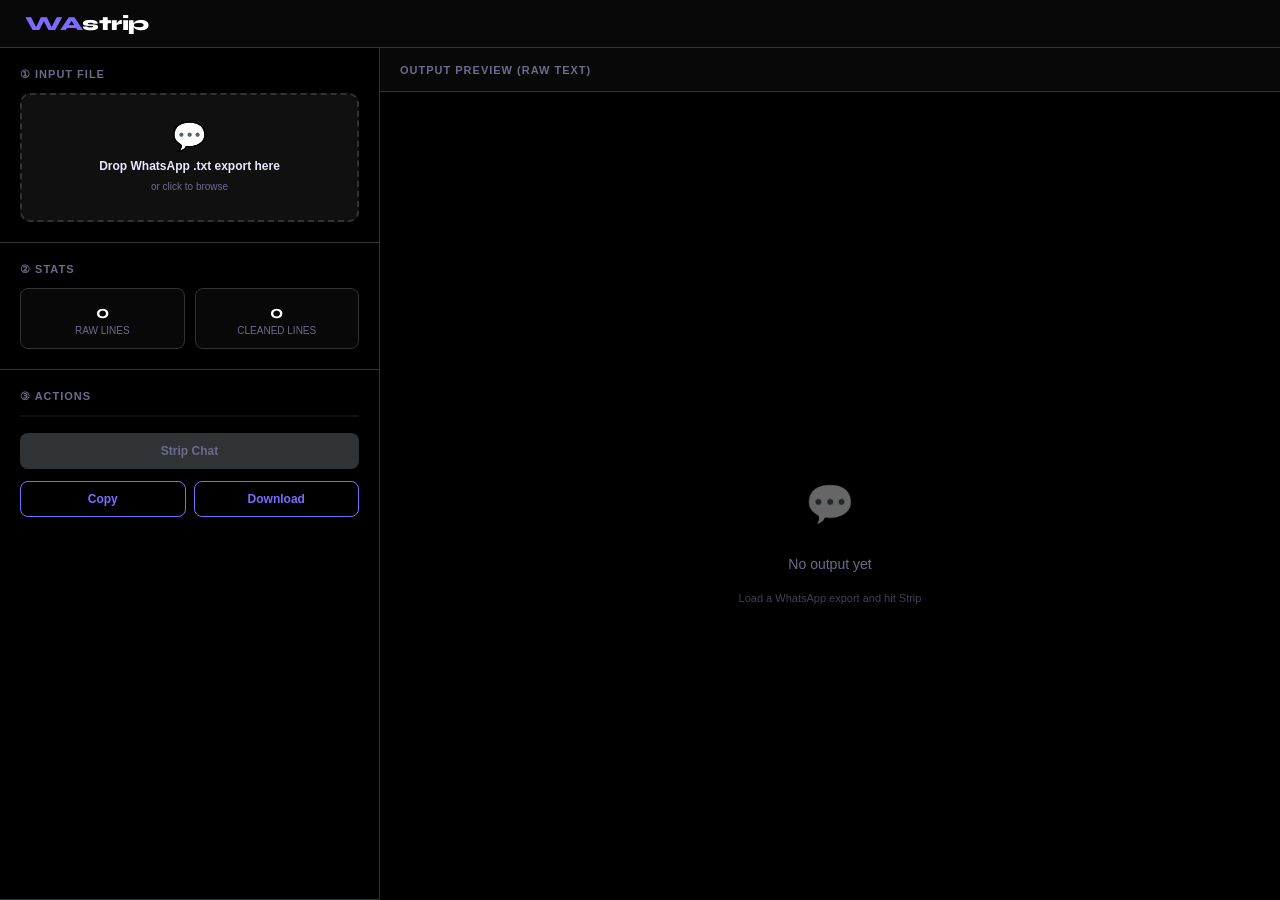
<file: tools/Whatsapp DM stripper.html>
<!DOCTYPE html>
<html lang="en">
<head>
  <meta charset="UTF-8">
  <title>WhatsApp DM stripper</title>
  <link href="https://fonts.googleapis.com/css2?family=Syne:wght@700;800&display=swap" rel="stylesheet">
  <style>
.layout-header,.panel{border-bottom:1px solid var(--border);display:flex}.drop-zone,.file-info.visible,.main,.panel,.panel-title,.sidebar,body{display:flex}*,::after,::before{box-sizing:border-box;margin:0;padding:0}:root{--bg:#000000;--surface:#080808;--surface2:#101010;--border:#2f3336;--accent:#7c6bff;--accent2:#ff6b9d;--text:#e8e8ff;--muted:#6b6b8a;--neg:#ff6b6b;--font-text:BlinkMacSystemFont,"Segoe UI",Roboto,Helvetica,Arial,sans-serif;--font-display:'Syne',sans-serif}::-webkit-scrollbar{width:7px}::-webkit-scrollbar-thumb{background-color:var(--border);border-radius:10px}body::-webkit-scrollbar{width:0}body{background:var(--bg);color:var(--text);font-family:var(--font-text);font-size:13px;min-height:100vh;flex-direction:column}.layout-header{height:48px;align-items:center;padding:0 25px;background:var(--surface);z-index:10}.logo{font-family:var(--font-display);font-weight:800;font-size:20px;letter-spacing:-.5px;color:var(--accent)}.drop-label,.drop-sub,.file-info,.panel{font-family:var(--font-text)}.output-title,.panel-title{text-transform:uppercase;letter-spacing:1px}.logo span{color:#fff}.main{flex:1;height:calc(100vh - 48px)}.sidebar{width:380px;flex-shrink:0;border-right:1px solid var(--border);flex-direction:column;overflow-y:auto}.panel{background:#000;padding:20px;flex-direction:column;gap:12px}.drop-zone,button.action-btn{background:var(--surface2);cursor:pointer}.panel-title{font-size:11px;color:var(--muted);font-weight:600;align-items:center;gap:6px}.drop-zone{border:2px dashed var(--border);border-radius:10px;padding:28px 20px;text-align:center;transition:.25s;flex-direction:column;align-items:center;gap:8px;position:relative}.file-info,.stat-box{border:1px solid var(--border);padding:12px}.file-info,.output-header,.stat-box{background:var(--surface)}.drop-zone.drag-over,.drop-zone:hover{border-color:var(--accent);background:#3498db10}.drop-zone input{position:absolute;inset:0;opacity:0;cursor:pointer;width:100%;height:100%}.drop-icon{font-size:28px;line-height:1}.drop-label{font-size:12px;color:var(--text);font-weight:600}.drop-sub{font-size:10px;color:var(--muted)}.file-info{display:none;border-radius:8px;gap:10px;align-items:center}.file-icon{font-size:20px;flex-shrink:0}.file-details{overflow:hidden;flex:1}.file-name{font-size:12px;font-weight:600;color:var(--text);white-space:nowrap;overflow:hidden;text-overflow:ellipsis}.file-size{font-size:10px;color:var(--muted);margin-top:2px}.stats-grid{display:grid;grid-template-columns:repeat(2,1fr);gap:10px}.stat-box{border-radius:8px;text-align:center}.stat-val{font-size:18px;font-family:var(--font-display);font-weight:700;color:#fff}.stat-lbl{font-size:10px;color:var(--muted);text-transform:uppercase;margin-top:2px;font-family:var(--font-text)}.output-title,button.action-btn{font-size:11px;font-weight:600;font-family:var(--font-text)}button.action-btn{border:1px solid var(--border);color:var(--text);padding:10px;border-radius:8px;text-align:left;transition:.2s;display:flex;align-items:center;justify-content:space-between}button.action-btn:hover{background:var(--border);border-color:var(--muted);color:#fff}button.action-btn.primary{background:var(--accent);border-color:transparent;color:#fff;justify-content:center;font-size:12px;font-weight:700}button.action-btn.primary:hover{filter:brightness(.7)}button.action-btn.primary:disabled{background:var(--border);color:var(--muted);cursor:not-allowed}button.action-btn.secondary{background:0 0;border-color:var(--accent);color:var(--accent);justify-content:center;font-size:12px}button.action-btn.secondary:hover{background:#7c6bff15}.output-panel{flex:1;display:flex;flex-direction:column;overflow:hidden}.output-header{height:44px;border-bottom:1px solid var(--border);display:flex;align-items:center;padding:0 20px;flex-shrink:0}.output-title{color:var(--muted)}.output-body{flex:1;overflow:hidden;position:relative}.raw-view{height:calc(100vh - 100px);overflow-y:auto;padding:20px;font-family:var(--font-text);font-size:13px;line-height:1.8;color:var(--text);white-space:pre-wrap;word-break:break-word}.raw-view .line-author{color:var(--accent);font-weight:700}.chat-empty{flex:1;display:flex;flex-direction:column;align-items:center;justify-content:center;gap:12px;color:var(--muted);font-family:var(--font-text);height:100%}.chat-empty-icon{font-size:40px;opacity:.4}.chat-empty-text{font-size:14px}.chat-empty-sub{font-size:11px;opacity:.6}.progress-track{height:2px;background:var(--surface2);border-radius:2px;overflow:hidden}.progress-bar{height:100%;background:var(--accent);width:0%;transition:width .4s}
  </style>
</head>
<body>

<div class="layout-header">
  <div class="logo">WA<span>strip</span></div>
</div>

<div class="main">

  <div class="sidebar">

    <div class="panel">
      <div class="panel-title">① Input File</div>
      <div class="drop-zone" id="dropZone">
        <input type="file" id="fileInput" accept=".txt">
        <div class="drop-icon">💬</div>
        <div class="drop-label">Drop WhatsApp .txt export here</div>
        <div class="drop-sub">or click to browse</div>
      </div>
      <div class="file-info" id="fileInfo">
        <div class="file-icon">📄</div>
        <div class="file-details">
          <div class="file-name" id="fileName">—</div>
          <div class="file-size" id="fileSize">—</div>
        </div>
      </div>
    </div>

    <div class="panel">
      <div class="panel-title">② Stats</div>
      <div class="stats-grid">
        <div class="stat-box"><div class="stat-val" id="statIn">0</div><div class="stat-lbl">Raw Lines</div></div>
        <div class="stat-box"><div class="stat-val" id="statOut">0</div><div class="stat-lbl">Cleaned Lines</div></div>
      </div>
    </div>

    <div class="panel" style="flex:1;">
      <div class="panel-title">③ Actions</div>
      <div class="progress-track" style="margin-bottom:4px;"><div class="progress-bar" id="progressFill"></div></div>
      <button class="action-btn primary" id="stripBtn" disabled>Strip Chat</button>
      <div style="display:flex; gap:8px;">
        <button class="action-btn secondary" id="copyBtn" disabled style="flex:1; justify-content:center;">Copy</button>
        <button class="action-btn secondary" id="downloadBtn" disabled style="flex:1; justify-content:center;">Download</button>
      </div>
    </div>

  </div>

  <div class="output-panel">
    <div class="output-header">
      <div class="output-title">Output Preview (Raw Text)</div>
    </div>
    <div class="output-body">
      <div class="raw-view" id="rawView">
        <div class="chat-empty" id="emptyPlaceholder">
          <div class="chat-empty-icon">💬</div>
          <div class="chat-empty-text">No output yet</div>
          <div class="chat-empty-sub">Load a WhatsApp export and hit Strip</div>
        </div>
      </div>
    </div>
  </div>

</div>

<script>
const $ = id => document.getElementById(id);

let rawText = '';
let strippedLines = [];
let participants = [];

const colors = ['#7c6bff','#ff6b9d','#3498DB','#ff6b6b','#4a90e2','#f39c12','#e74c3c','#1abc9c'];
const participantColors = {};

function colorFor(name) {
  if (!participantColors[name]) {
    const keys = Object.keys(participantColors);
    participantColors[name] = colors[keys.length % colors.length];
  }
  return participantColors[name];
}

const dropZone = $('dropZone');
const fileInput = ['fileInput'];

dropZone.addEventListener('dragover', e => { e.preventDefault(); dropZone.classList.add('drag-over'); });
dropZone.addEventListener('dragleave', () => dropZone.classList.remove('drag-over'));
dropZone.addEventListener('drop', e => {
  e.preventDefault();
  dropZone.classList.remove('drag-over');
  const file = e.dataTransfer.files[0];
  if (file) loadFile(file);
});

$('fileInput').addEventListener('change', () => {
  if ($('fileInput').files[0]) loadFile($('fileInput').files[0]);
});

function loadFile(file) {
  if (!file.name.endsWith('.txt') && !file.name.endsWith('.text')) {
    alert('Rejected: file must be a .txt WhatsApp export.');
    return;
  }
  const reader = new FileReader();
  reader.onload = e => {
    rawText = e.target.result;
    $('fileName').textContent = file.name;
    $('fileSize').textContent = formatBytes(file.size);
    $('fileInfo').classList.add('visible');
    $('stripBtn').disabled = false;
    $('statIn').textContent = rawText.split('\n').filter(l => l.trim()).length.toLocaleString();
  };
  reader.readAsText(file, 'utf-8');
}

function formatBytes(b) {
  if (b < 1024) return b + ' B';
  if (b < 1048576) return (b/1024).toFixed(1) + ' KB';
  return (b/1048576).toFixed(1) + ' MB';
}

$('stripBtn').onclick = () => {
  if (!rawText) return;
  $('progressFill').style.width = '30%';

  const lines = rawText.split('\n');
  const optEncryption = true;
  const optEmpty = true;

  const msgRegex = /^\d{1,2}\/\d{1,2}\/\d{2,4},\s*\d{1,2}:\d{2}(?:\s*[AP]M)?\s*-\s*/i;
  const encryptionNotice = /Messages and calls are end-to-end encrypted/i;
  const mediaOmitted = /<Media omitted>/i;
  const videonoteOmitted = /<Video note omitted>/i;
  const deletedMessage = /^This message was deleted$/i;
  const deletedMessage1 = /^You deleted this message$/i;

  const participantSet = new Set();
  strippedLines = [];
  let removedCount = 0;

  for (let i = 0; i < lines.length; i++) {
    const line = lines[i];
    const trimmed = line.trim();

    if (!trimmed) {
      if (!optEmpty) strippedLines.push('');
      else removedCount++;
      continue;
    }

    if (optEncryption && encryptionNotice.test(trimmed)) {
      removedCount++;
      continue;
    }

    if (msgRegex.test(trimmed)) {
      const withoutTimestamp = trimmed.replace(msgRegex, '');

      if (!withoutTimestamp.includes(': ') && !withoutTimestamp.match(/^.+?:/)) {
        removedCount++;
        continue;
      }

      if (mediaOmitted.test(withoutTimestamp)) {
        removedCount++;
        continue;
      }

      if (videonoteOmitted.test(withoutTimestamp)) {
        removedCount++;
        continue;
      }

      const cleanedTimestamp = withoutTimestamp.replace(
        /\s*<This message was edited>\s*/gi,
        ''
      );

      const colonIdx = cleanedTimestamp.indexOf(': ');

      if (colonIdx !== -1) {
        const author = cleanedTimestamp.substring(0, colonIdx).trim();
        const content = cleanedTimestamp.substring(colonIdx + 2).trim();

        if (deletedMessage.test(content)) {
          removedCount++;
          continue;
        }

        if (deletedMessage1.test(content)) {
          removedCount++;
          continue;
        }

        participantSet.add(author);
      }

      strippedLines.push(cleanedTimestamp);
    } else {
      if (mediaOmitted.test(trimmed)) {
        removedCount++;
        continue;
      }

      if (videonoteOmitted.test(trimmed)) {
        removedCount++;
        continue;
      }

      if (encryptionNotice.test(trimmed)) {
        removedCount++;
        continue;
      }

      const cleanedLine = trimmed
        .replace(/\s*<This message was edited>\s*/gi, '')
        .trim();

      if (deletedMessage.test(cleanedLine)) {
        removedCount++;
        continue;
      }

      if (deletedMessage1.test(cleanedLine)) {
        removedCount++;
        continue;
      }

      strippedLines.push(cleanedLine);
    }
  }

  if (optEmpty) {
    strippedLines = strippedLines.filter(l => l.trim() !== '');
  }

  participants = [...participantSet];
  participants.forEach(p => colorFor(p));

  $('progressFill').style.width = '70%';
  $('statOut').textContent = strippedLines.length.toLocaleString();

  setTimeout(() => {
    renderRaw();
    $('progressFill').style.width = '100%';
    $('copyBtn').disabled = false;
    $('downloadBtn').disabled = false;
    setTimeout(() => $('progressFill').style.width = '0%', 800);
  }, 100);
};

function renderRaw() {
  const view = $('rawView');
  if (!strippedLines.length) { 
    view.innerHTML = `
      <div class="chat-empty" id="emptyPlaceholder">
        <div class="chat-empty-icon">💬</div>
        <div class="chat-empty-text">No output yet</div>
        <div class="chat-empty-sub">Load a WhatsApp export and hit Strip</div>
      </div>`; 
    return; 
  }

  let html = '';
  for (const line of strippedLines) {
    if (!line.trim()) { html += '\n'; continue; }
    const colonIdx = line.indexOf(': ');
    if (colonIdx !== -1) {
      const author = line.substring(0, colonIdx);
      const content = escHtml(line.substring(colonIdx + 2));
      const color = colorFor(author);
      html += `<span class="line-author" style="color:${color}">${escHtml(author)}: </span>${content}\n`;
    } else {
      html += escHtml(line) + '\n';
    }
  }
  view.innerHTML = html;
}

function escHtml(s) {
  return s.replace(/&/g,'&amp;').replace(/</g,'&lt;').replace(/>/g,'&gt;');
}

$('copyBtn').onclick = () => {
  const text = strippedLines.join('\n');
  navigator.clipboard.writeText(text).then(() => {
    $('copyBtn').textContent = 'Copied ✓';
    setTimeout(() => $('copyBtn').textContent = 'Copy', 1500);
  });
};

$('downloadBtn').onclick = () => {
  const text = strippedLines.join('\n');
  const blob = new Blob([text], { type: 'text/plain;charset=utf-8' });
  const url = URL.createObjectURL(blob);
  const a = document.createElement('a');
  a.href = url;
  const original = $('fileName').textContent.replace(/\.txt$/i, '');
  let name = original;
  name = name.replace(/^WhatsApp Chat with\s+/i, 'WA_');
  if (name === original) {
    name = 'WA_' + original;
  }
  a.download = name + '.txt';
  a.click();
  URL.revokeObjectURL(url);
};
</script>
</body>
</html>
</file>
